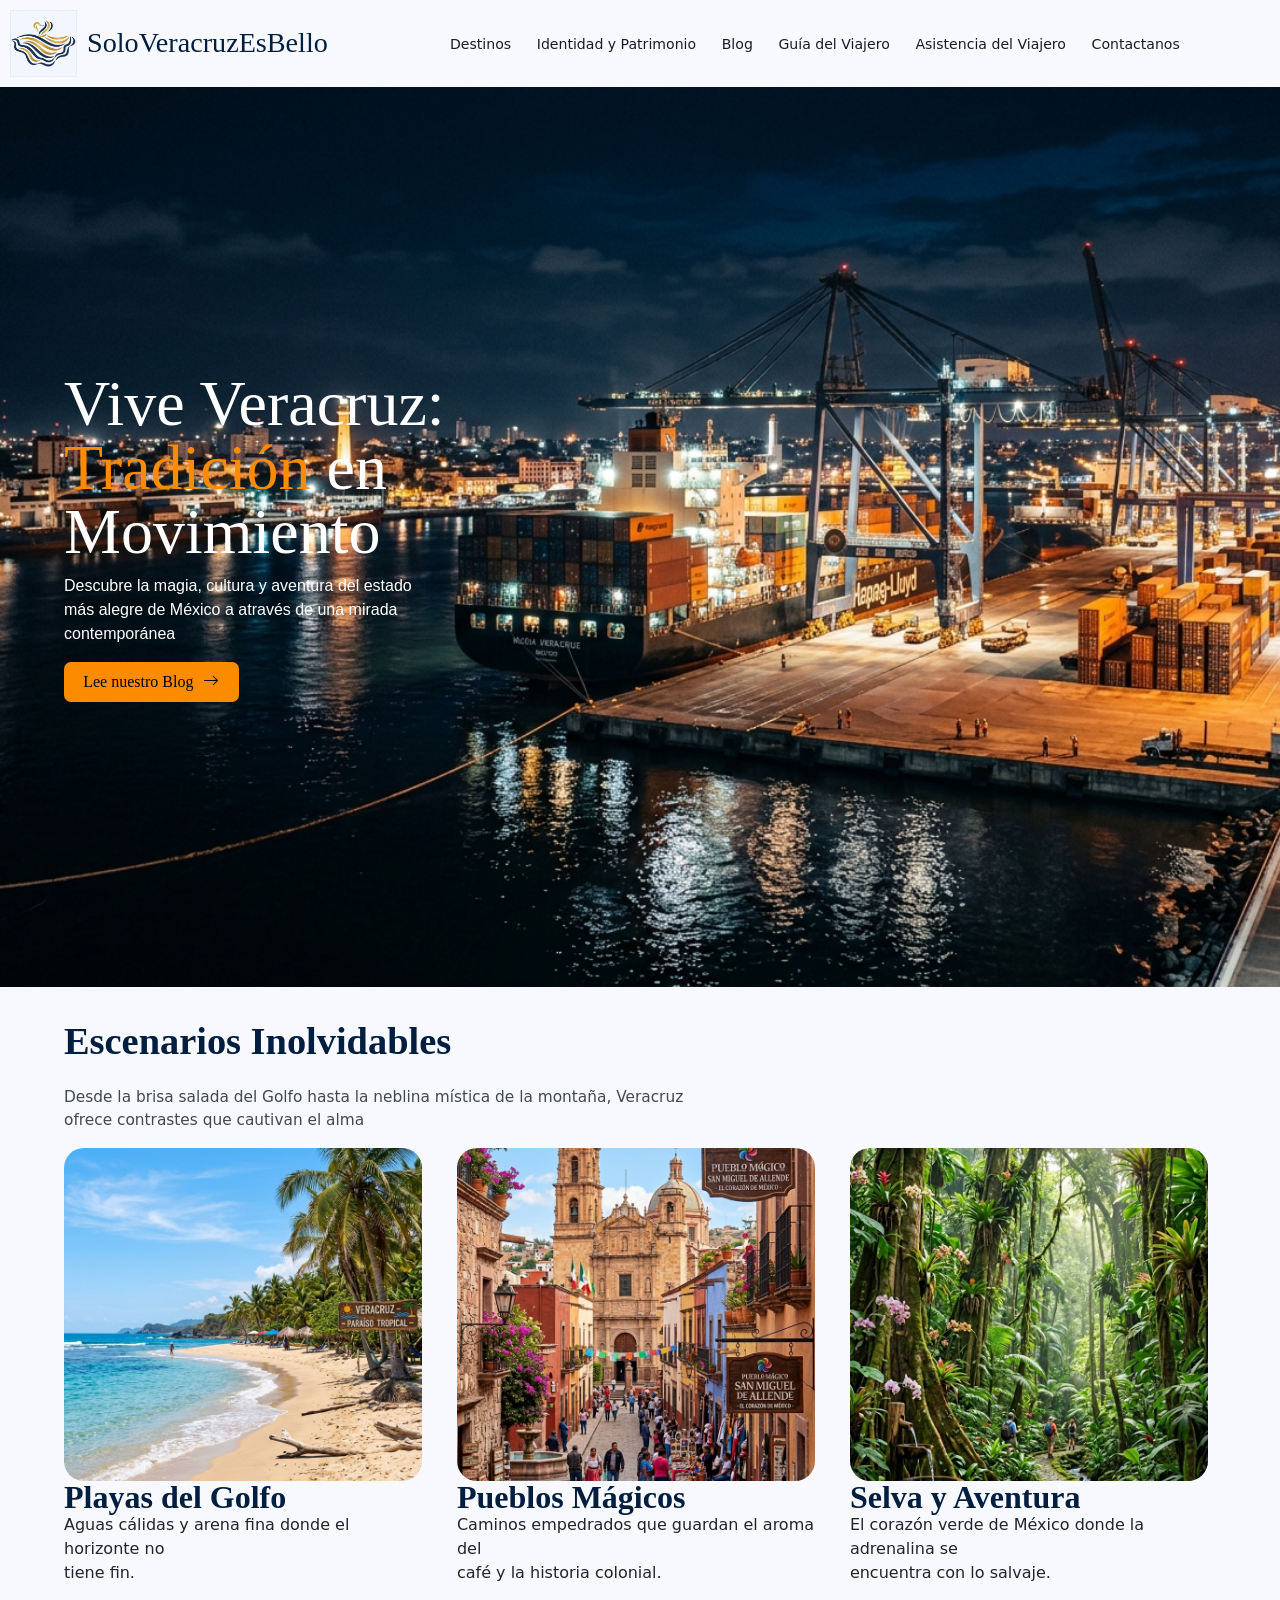
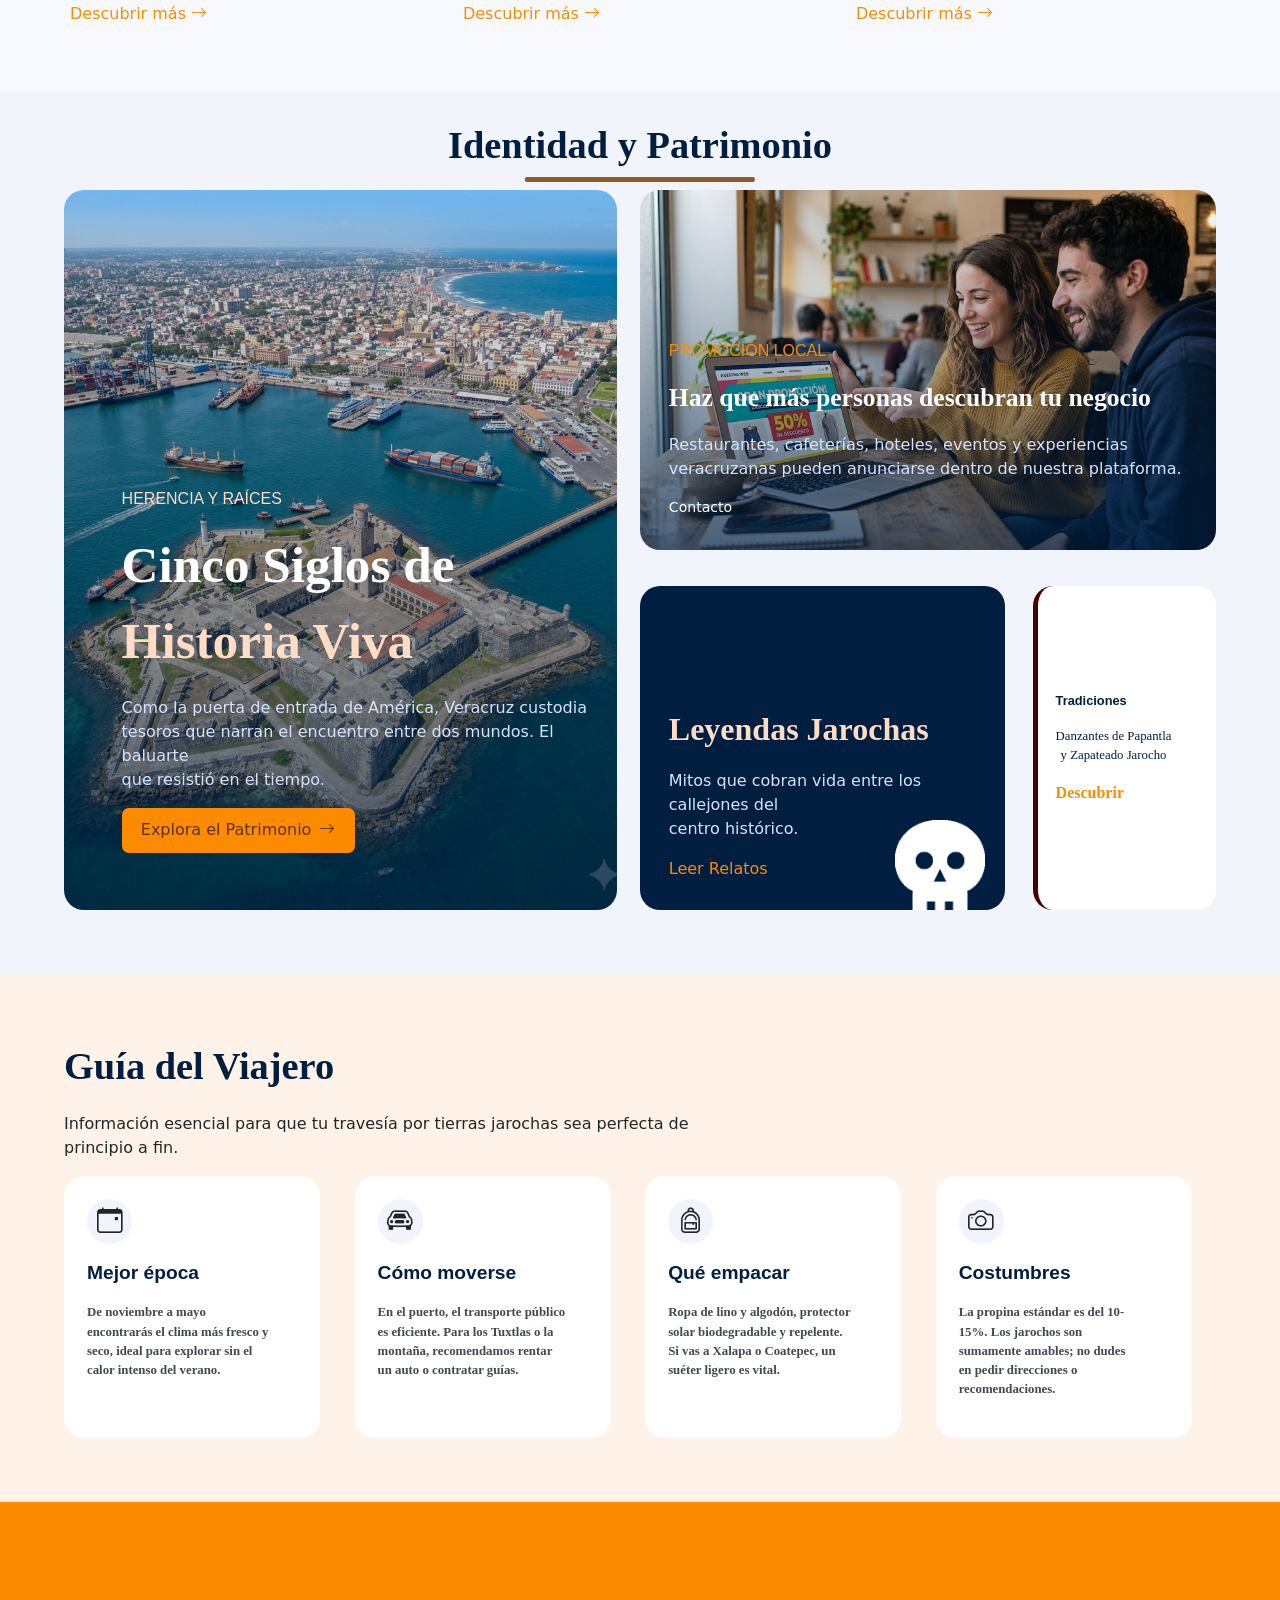
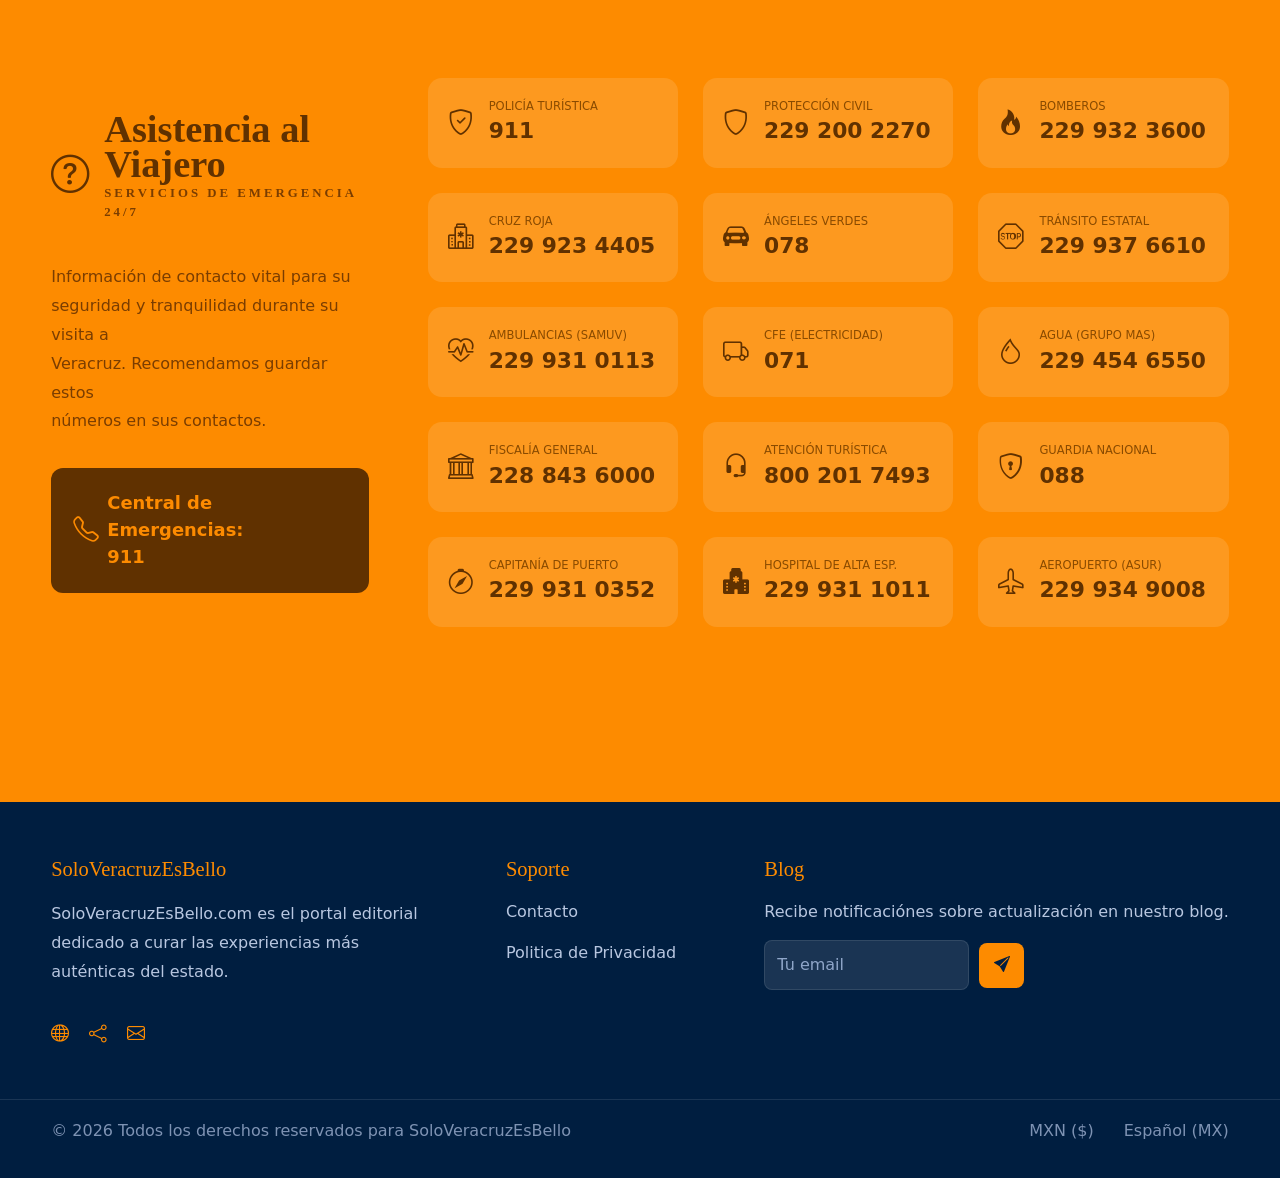
<file: index.html>
<!DOCTYPE html>
<html lang="en">
<head>
    <meta charset="UTF-8">
    <meta name="viewport" content="width=device-width, initial-scale=1.0">
    <title>SoloVeracruzEsBello</title>
    <link href="https://cdn.jsdelivr.net/npm/bootstrap@5.2.3/dist/css/bootstrap.min.css" rel="stylesheet" integrity="sha384-rbsA2VBKQhggwzxH7pPCaAqO46MgnOM80zW1RWuH61DGLwZJEdK2Kadq2F9CUG65" crossorigin="anonymous">
    <link rel="stylesheet" href="https://cdn.jsdelivr.net/npm/bootstrap-icons@1.11.3/font/bootstrap-icons.min.css">
    <link rel="stylesheet" href="styles/common.css">
    <link rel="stylesheet" href="styles/stylesMainPage.css">
    
</head>
<body>
    <header>
        <nav class="navigationBar">
            <div class="logoPagina">
                <img src="images/logoFondoCorrecto.png" height="67" width="67">
                <span class="textoLogo">SoloVeracruzEsBello</span>
            </div>
            <div class="seccionesNavegacion">
                <ul class="listaSecciones">
                    <li><a href="#destinos">Destinos</a></li>
                    <li><a href="#identidadPatrimonio">Identidad y Patrimonio</a></li>
                    <li><a href="pages/blog.html">Blog</a></li>
                    <li><a href="#guiaViajero">Guía del Viajero</a></li>
                    <li><a href="#asistenciaViajero">Asistencia del Viajero</a></li>
                    <li><a href="#footer">Contactanos</a></li>
                </ul>
            </div>
        </nav>
        <section class="bienvenida">
            <div class="contenidoBienvenida">
                <h1>Vive Veracruz: <br><span>Tradición</span> en <br>Movimiento</h1>
                <p>Descubre la magia, cultura y aventura del estado <br>más alegre de México a através de una mirada <br>contemporánea</p>
                <button onclick="window.location.href='pages/blog.html'">Lee nuestro Blog <i class="bi bi-arrow-right"></i></button>
            </div>
        </section>
        
    </header>
    <section class="destinos" id="destinos">
            <div class="textoDestinos">
                <p id="tituloDestinos">Escenarios Inolvidables</h1>
                <p class="introduccionDestinos">Desde la brisa salada del Golfo hasta la neblina mística de la montaña, Veracruz <br>ofrece contrastes que cautivan el alma</p>
            </div>
            <div id="seccionTarjetasDestinos">
                <div class="tarjeta" id="playa">
                    <div class="imagenTarjeta">
                        <img src="images/playa.png" alt="fotoPlaya">
                    </div>
                    <div class="textoTarjeta">
                        <p class="tituloTarjeta">Playas del Golfo</p>
                        <p>Aguas cálidas y arena fina donde el horizonte no <br>tiene fin.</p>
                        <button class="botonTarjeta" onclick="window.location.href='pages/destinos.html?tipo=playas'">
                            Descubrir más <i class="bi bi-arrow-right"></i>
                        </button>
                    </div>
                </div>
                <div class="tarjeta" id="puebloMagico">
                    <div class="imagenTarjeta">
                        <img src="images/puebloMagico.png" alt="fotoPlaya">
                    </div>
                    <div class="textoTarjeta">
                        <p class="tituloTarjeta">Pueblos Mágicos</p>
                        <p>Caminos empedrados que guardan el aroma del <br>café y la historia colonial.</p>
                        <button class="botonTarjeta" onclick="window.location.href='pages/destinos.html?tipo=pueblos'">
                            Descubrir más <i class="bi bi-arrow-right"></i>
                        </button>
                    </div>
                </div>
                <div class="tarjeta" id="selva">
                    <div class="imagenTarjeta">
                        <img src="images/selva.png" alt="fotoPlaya">
                    </div>
                    <div class="textoTarjeta">
                        <p class="tituloTarjeta">Selva y Aventura</p>
                        <p>El corazón verde de México donde la adrenalina se<br>encuentra con lo salvaje.</p>
                        <button class="botonTarjeta" onclick="window.location.href='pages/destinos.html?tipo=selva'">
                            Descubrir más <i class="bi bi-arrow-right"></i>
                        </button>
                    </div>
                </div>
                    

                    
            </div>
    </section>
    <section class="identidadPatrimonio" id="identidadPatrimonio">
        <div class="tituloIdentidadPatrimonio">
            <p>Identidad y Patrimonio</p>
        </div>
        <div class="elementosIdentidad">
            <div class="historia">
                <p class="p1">HERENCIA Y RAÍCES</p>
                <p class="p2">Cinco Siglos de <br><span>Historia Viva</span></p>
                <p class="p3">Como la puerta de entrada de América, Veracruz custodia <br>tesoros que narran el encuentro entre dos mundos. El baluarte <br>que resistió en el tiempo.</p>
                <button class="botonPatrimonio" onclick="window.location.href='pages/historia.html'">
                    Explora el Patrimonio <i class="bi bi-arrow-right"></i>
                </button>
            </div>
            <div class="otrasSecciones">
                <!-- Seccion se deja comentada para posteriormente una vez que crezca la página se habilite
                    <div class="gastronomia">
                    <p class="p1">Sabores del puerto</p>
                    <p class="p2">Gatronomía de Mar</p>
                    <p class="p3">Del famoso 'Pescado a la Veracruzana' al café de altura. Un <br>festín que fusiona continentes.</p>
                    <a href="#menu">EXPLORAR MENÚ</a>
                </div>-->
                <div class="gastronomia">
                    <p class="p1">PROMOCIÓN LOCAL</p>
                    <p class="p2">Haz que más personas descubran tu negocio</p>
                    <p class="p3">Restaurantes, cafeterías, hoteles, eventos y experiencias
                    veracruzanas pueden anunciarse dentro de nuestra plataforma.</p>
                    <a href="#footer">Contacto</a>
                </div>
                <div class="seccionesInferiores">
                    <div class="leyendas">
                        <p class="p2">Leyendas Jarochas</p>
                        <p class="p3">Mitos que cobran vida entre los callejones del <br>centro histórico.</p>
                        <a href="pages/leyendas.html">Leer Relatos</a>
                        <img src="images/calavera.png" class="imagenDecorativa">
                    </div>
                    <div class="tradiciones">
                        <p class="p1">Tradiciones</p>
                        <p class="p2">Danzantes de Papantla <br>y Zapateado Jarocho</p>
                        <a href="pages/tradiciones.html">Descubrir</a>
                    </div>
                </div>
            </div>
        </div>
    </section>
    <section class="guiaViajero" id="guiaViajero">
        <div class="tituloGuiaViajero">
            <p class="encabezadoGuia">Guía del Viajero</p>
            <p class="infoGuia">Información esencial para que tu travesía por tierras jarochas sea perfecta de <br>principio a fin.</p>
        </div>
        <div class="tarjetasGuiaViajero">
            <div class="tarjetaGuia">
                <div class="iconoGuia">
                    <i class="bi bi-calendar-event"></i>
                </div>
                <p class="p1">Mejor época</p>
                <p class="p2">De noviembre a mayo <br>
                    encontrarás el clima más fresco y <br>
                    seco, ideal para explorar sin el <br>
                    calor intenso del verano.
                </p>
            </div>
            <div class="tarjetaGuia">
                <div class="iconoGuia">
                    <i class="bi bi-car-front"></i>
                </div>
                <p class="p1">Cómo moverse</p>
                <p class="p2">En el puerto, el transporte público <br>
                    es eficiente. Para los Tuxtlas o la <br>
                    montaña, recomendamos rentar <br>
                    un auto o contratar guías.
                </p>
            </div>
            <div class="tarjetaGuia">
                <div class="iconoGuia">
                    <i class="bi bi-backpack"></i>
                </div>
                <p class="p1">Qué empacar</p>
                <p class="p2">Ropa de lino y algodón, protector <br>
                    solar biodegradable y repelente. <br>
                    Si vas a Xalapa o Coatepec, un <br>
                    suéter ligero es vital.
                </p>
            </div>
            <div class="tarjetaGuia">
                <div class="iconoGuia">
                    <i class="bi bi-camera"></i>
                </div>
                <p class="p1">Costumbres</p>
                <p class="p2">La propina estándar es del 10- <br>
                    15%. Los jarochos son <br>
                    sumamente amables; no dudes <br>
                    en pedir direcciones o <br>
                    recomendaciones.
                </p>
            </div>
        </div>
    </section>
    <section class="asistenciaViajero" id="asistenciaViajero">
        <div class="columnaAsistencia">
            <div class="encabezadoAsistencia">
                <div class="iconoAsistencia">
                    <i class="bi bi-question-circle"></i>
                </div>
                <div class="infoEncabezadoAsistencia">
                    <p class="tituloencabezadoAsistencia">
                        Asistencia al <br>Viajero
                    </p>
                    <p class="serviciosTexto">
                        SERVICIOS DE EMERGENCIA <br> 24/7
                    </p>
                </div>
            </div>
            <p class="infoNumerosAsistencia">
                Información de contacto vital para su <br>
                seguridad y tranquilidad durante su visita a <br>
                Veracruz. Recomendamos guardar estos <br>
                números en sus contactos.
            </p>
            <div class="telefonoPrincipal">
                <i class="bi bi-telephone"></i>
                <p>Central de Emergencias: <br>911</p>
            </div>
            
        </div>
        <div class="numeros">

            <div class="tarjetaNumero">
                <i class="bi bi-shield-check"></i>
            
                <div>
                    <p class="tituloNumero">POLICÍA TURÍSTICA</p>
                    <p class="telefonoNumero">911</p>
                </div>
            </div>
        
            <div class="tarjetaNumero">
                <i class="bi bi-shield"></i>
            
                <div>
                    <p class="tituloNumero">PROTECCIÓN CIVIL</p>
                    <p class="telefonoNumero">229 200 2270</p>
                </div>
            </div>
        
            <div class="tarjetaNumero">
                <i class="bi bi-fire"></i>
            
                <div>
                    <p class="tituloNumero">BOMBEROS</p>
                    <p class="telefonoNumero">229 932 3600</p>
                </div>
            </div>
        
            <div class="tarjetaNumero">
                <i class="bi bi-hospital"></i>
            
                <div>
                    <p class="tituloNumero">CRUZ ROJA</p>
                    <p class="telefonoNumero">229 923 4405</p>
                </div>
            </div>
        
            <div class="tarjetaNumero">
                <i class="bi bi-car-front-fill"></i>
            
                <div>
                    <p class="tituloNumero">ÁNGELES VERDES</p>
                    <p class="telefonoNumero">078</p>
                </div>
            </div>
        
            <div class="tarjetaNumero">
                <i class="bi bi-sign-stop"></i>
            
                <div>
                    <p class="tituloNumero">TRÁNSITO ESTATAL</p>
                    <p class="telefonoNumero">229 937 6610</p>
                </div>
            </div>
        
            <div class="tarjetaNumero">
                <i class="bi bi-heart-pulse"></i>
            
                <div>
                    <p class="tituloNumero">AMBULANCIAS (SAMUV)</p>
                    <p class="telefonoNumero">229 931 0113</p>
                </div>
            </div>
        
            <div class="tarjetaNumero">
                <i class="bi bi-truck"></i>
            
                <div>
                    <p class="tituloNumero">CFE (ELECTRICIDAD)</p>
                    <p class="telefonoNumero">071</p>
                </div>
            </div>
        
            <div class="tarjetaNumero">
                <i class="bi bi-droplet"></i>
            
                <div>
                    <p class="tituloNumero">AGUA (GRUPO MAS)</p>
                    <p class="telefonoNumero">229 454 6550</p>
                </div>
            </div>
        
            <div class="tarjetaNumero">
                <i class="bi bi-bank"></i>
            
                <div>
                    <p class="tituloNumero">FISCALÍA GENERAL</p>
                    <p class="telefonoNumero">228 843 6000</p>
                </div>
            </div>
        
            <div class="tarjetaNumero">
                <i class="bi bi-headset"></i>
            
                <div>
                    <p class="tituloNumero">ATENCIÓN TURÍSTICA</p>
                    <p class="telefonoNumero">800 201 7493</p>
                </div>
            </div>
        
            <div class="tarjetaNumero">
                <i class="bi bi-shield-lock"></i>
            
                <div>
                    <p class="tituloNumero">GUARDIA NACIONAL</p>
                    <p class="telefonoNumero">088</p>
                </div>
            </div>
        
            <div class="tarjetaNumero">
                <i class="bi bi-compass"></i>
            
                <div>
                    <p class="tituloNumero">CAPITANÍA DE PUERTO</p>
                    <p class="telefonoNumero">229 931 0352</p>
                </div>
            </div>
        
            <div class="tarjetaNumero">
                <i class="bi bi-hospital-fill"></i>
            
                <div>
                    <p class="tituloNumero">HOSPITAL DE ALTA ESP.</p>
                    <p class="telefonoNumero">229 931 1011</p>
                </div>
            </div>
        
            <div class="tarjetaNumero">
                <i class="bi bi-airplane"></i>
            
                <div>
                    <p class="tituloNumero">AEROPUERTO (ASUR)</p>
                    <p class="telefonoNumero">229 934 9008</p>
                </div>
            </div>
        
        </div>
    </section>
    <footer class="footer" id="footer">

        <div class="contenidoFooter">

            <div class="columnaFooter">
                <p class="tituloFooter">SoloVeracruzEsBello</p>

                <p class="textoFooter">
                    SoloVeracruzEsBello.com es el portal editorial <br>
                    dedicado a curar las experiencias más <br>
                    auténticas del estado.
                </p>
                <div class="redesFooter">
                    <i class="bi bi-globe"></i>
                    <i class="bi bi-share"></i>
                    <i class="bi bi-envelope"></i>
                </div>
            </div>

            <!--<div class="columnaFooter">
                <p class="tituloFooter">Compañia</p>

                <a href="">Acerca de Nosotros</a>
            </div>-->

            <div class="columnaFooter">
                <p class="tituloFooter">Soporte</p>

                <a href="pages/contacto.html">Contacto</a>
                <a href="">Politica de Privacidad</a>
            </div>

            <div class="columnaFooter">
                <p class="tituloFooter">Blog</p>

                <p class="textoNewsletter">
                    Recibe notificaciónes sobre actualización en nuestro blog.
                </p>

                <div class="inputNewsletter">
                    <input type="text" placeholder="Tu email">

                    <button>
                        <i class="bi bi-send-fill"></i>
                    </button>
                </div>
            </div>

        </div>

        <div class="parteInferiorFooter">

            <p>
                © 2026 Todos los derechos reservados para SoloVeracruzEsBello
            </p>

            <div class="idiomaFooter">
                <p>MXN ($)</p>
                <p>Español (MX)</p>
            </div>

        </div>

    </footer>
    <script src="https://cdn.jsdelivr.net/npm/bootstrap@5.2.3/dist/js/bootstrap.bundle.min.js" integrity="sha384-kenU1KFdBIe4zVF0s0G1M5b4hcpxyD9F7jL+jjXkk+Q2h455rYXK/7HAuoJl+0I4" crossorigin="anonymous"></script>
</body>
</html>
</file>
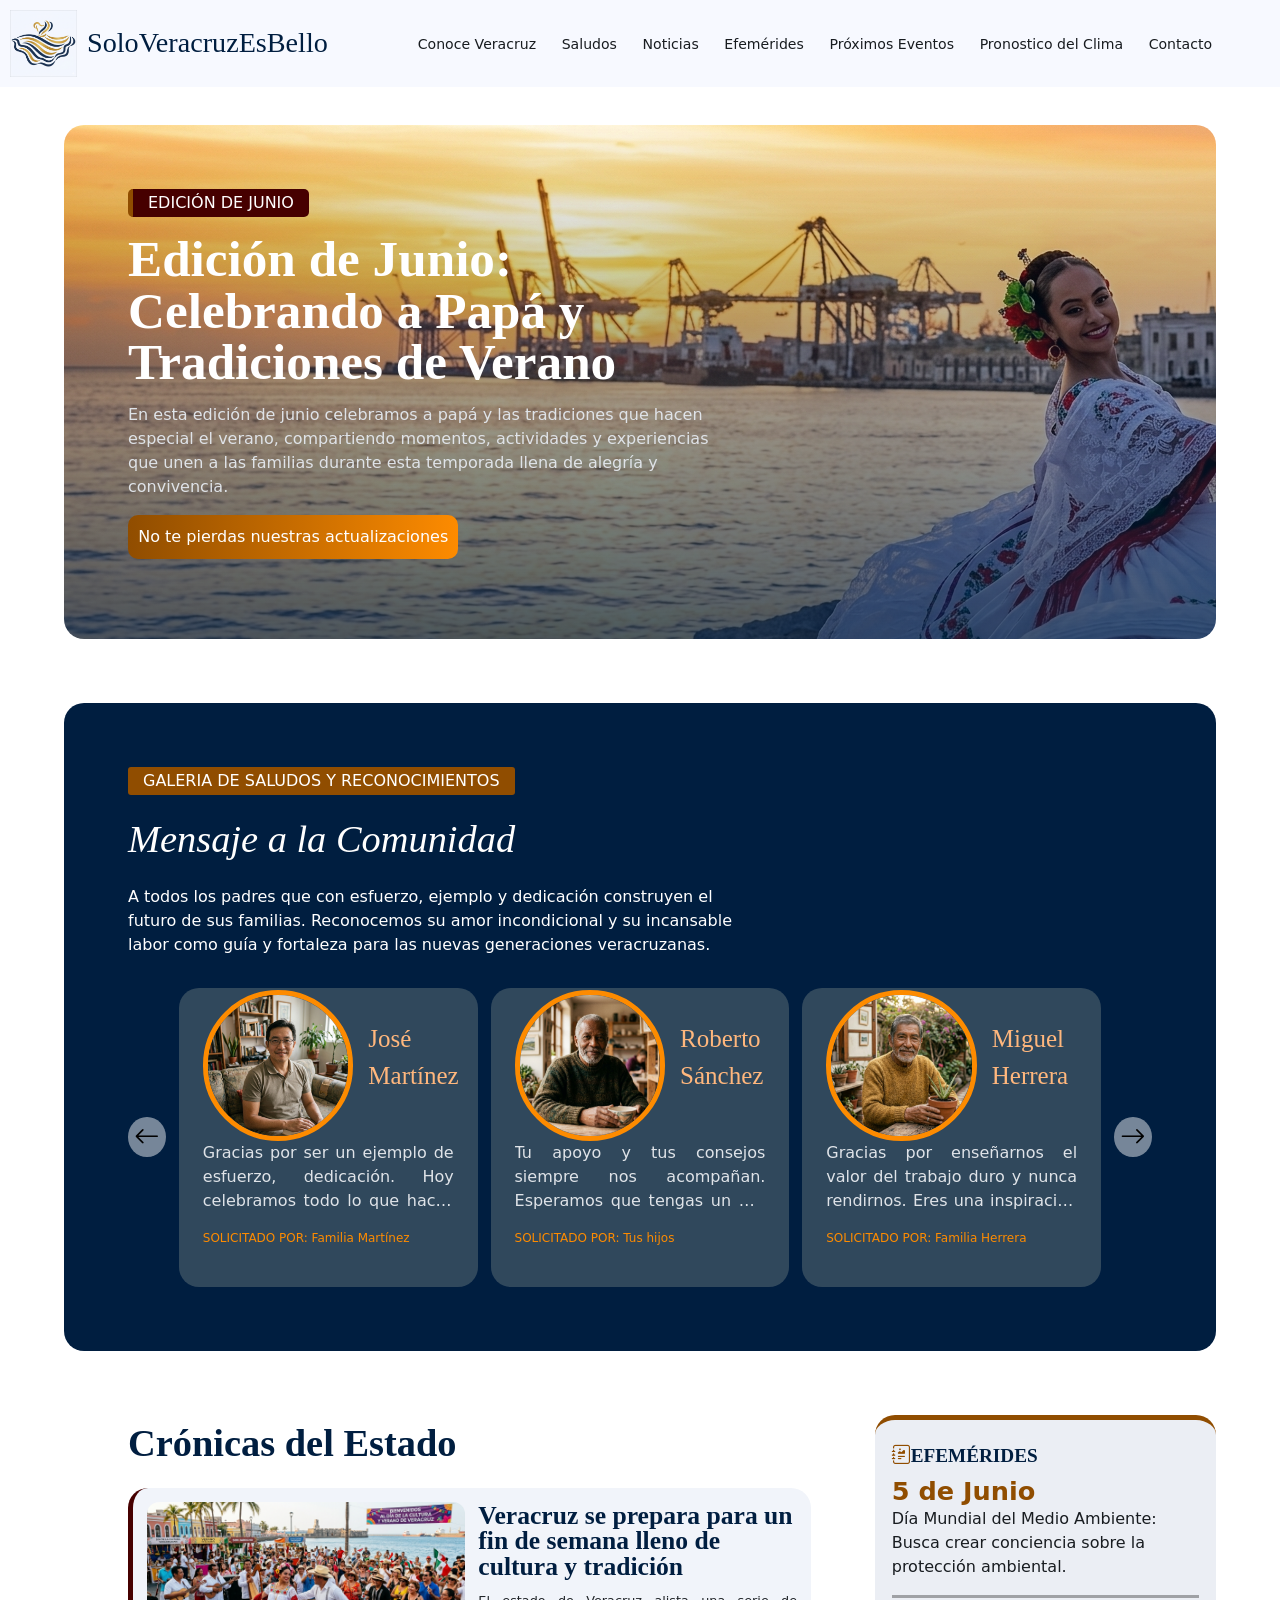
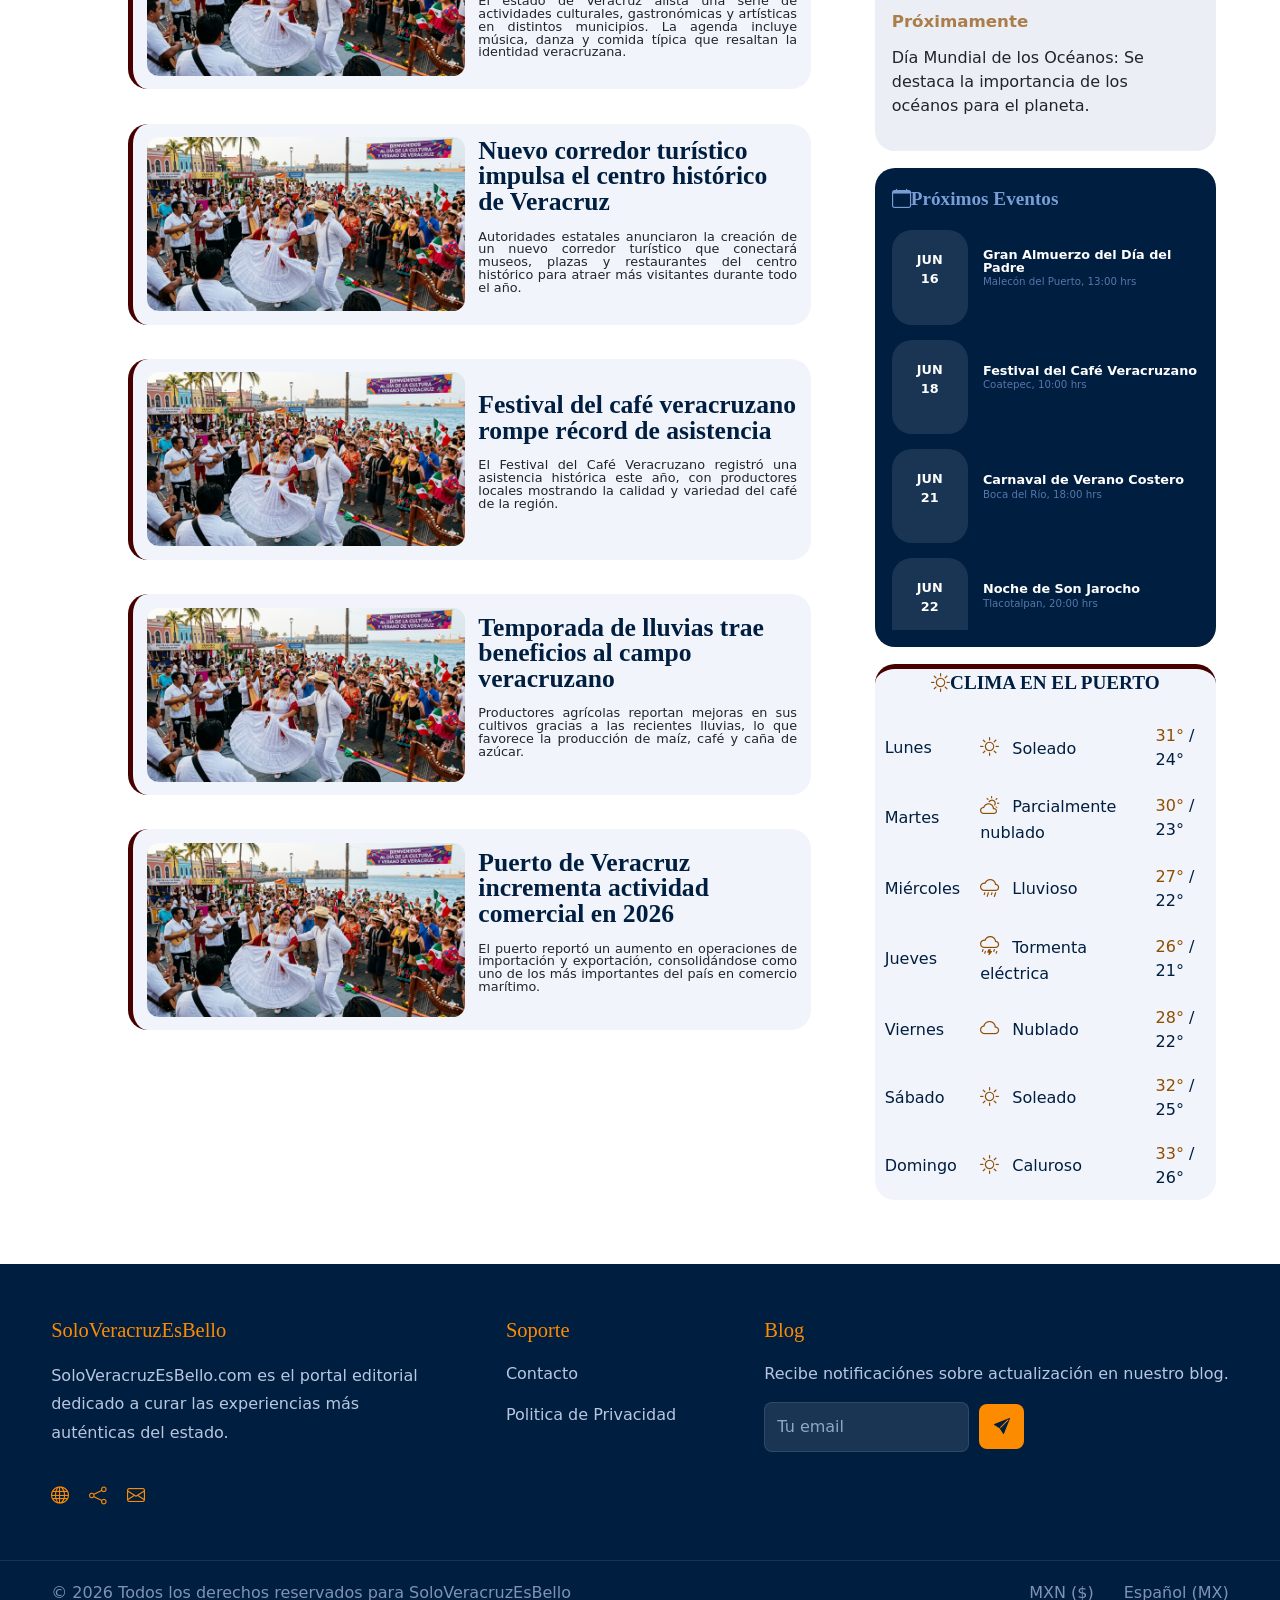
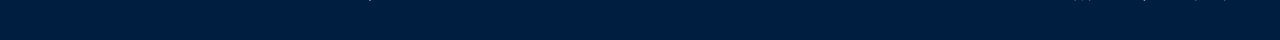
<file: pages/blog.html>
<!DOCTYPE html>
<html lang="en">
<head>
    <meta charset="UTF-8">
    <meta name="viewport" content="width=device-width, initial-scale=1.0">
    <title>SoloVeracruzEsBello Blog</title>
    <link href="https://cdn.jsdelivr.net/npm/bootstrap@5.2.3/dist/css/bootstrap.min.css" rel="stylesheet" integrity="sha384-rbsA2VBKQhggwzxH7pPCaAqO46MgnOM80zW1RWuH61DGLwZJEdK2Kadq2F9CUG65" crossorigin="anonymous">
    <link rel="stylesheet" href="https://cdn.jsdelivr.net/npm/bootstrap-icons@1.11.3/font/bootstrap-icons.min.css">
    <link rel="stylesheet" href="../styles/common.css">
    <link rel="stylesheet" href="../styles/stylesBlog.css">
</head>
<body>
    <header>
        <nav class="navigationBar">
            <div class="logoPagina">
                <img src="../images/logoFondoCorrecto.png" height="67" width="67">
                <span class="textoLogo">SoloVeracruzEsBello</span>
            </div>
            <div class="seccionesNavegacion">
                <ul class="listaSecciones">
                    <li><a href="../index.html">Conoce Veracruz</a></li>
                    <li><a href="#saludos">Saludos</a></li>
                    <li><a href="#noticias">Noticias</a></li>
                    <li><a href="#efemerides">Efemérides</a></li>
                    <li><a href="#eventos">Próximos Eventos</a></li>
                    <li><a href="#clima">Pronostico del Clima</a></li>
                    <li><a href="#footer">Contacto</a></li>
                </ul>
            </div>
        </nav>
        <section class="edicionDelMes">
            <div class="contenidoEdicionDelMes">
                <p class="etiquetaEdicion">
                    EDICIÓN DE JUNIO
                </p>
                <p class="tituloEdicion">
                    Edición de Junio: <br>
                    Celebrando a Papá y <br>
                    Tradiciones de Verano
                </p>
                <p class="descripcionEdicion">
                    En esta edición de junio celebramos a papá y las tradiciones que hacen <br> especial el verano, compartiendo momentos, actividades y experiencias <br> que unen a las familias durante esta temporada llena de alegría y <br> convivencia.
                </p>
                <p class="actualizacionMensual">
                    No te pierdas nuestras actualizaciones
                </p>
            </div>
        </section>
    </header>
    <main>
        <section class="saludos" id="saludos">
            <div class="textoSaludos">
                <p class="etiquetaSaludos">
                    GALERIA DE SALUDOS Y RECONOCIMIENTOS
                </p>
                <p class="tituloSaludos">
                    Mensaje a la Comunidad
                </p>
                <p class="descripcionSaludos">
                    A todos los padres que con esfuerzo, ejemplo y dedicación construyen el <br>futuro de sus familias. Reconocemos su amor incondicional y su incansable <br>labor como guía y fortaleza para las nuevas generaciones veracruzanas.
                </p>
            </div>
            <div class="carruselDeSaludos">
                <button class="tarjetaAnterior"><i class="bi bi-arrow-left"></i></button>
                <div class="viewportCarusel">
                    <div class="trackCarrusel">
                    </div>
                </div>
                <button class="tarjetaSiguiente"><i class="bi bi-arrow-right"></i></button>
            </div>
        </section>
        <section class="contenidoPrincipal">
            <section class="noticias" id="noticias">
                <div class="cronicas">
                    <div class="encabezadoNoticias">
                        <p class="tituloNoticias">
                            Crónicas del Estado
                        </p>
                    </div>
                    <div class="listaNoticias">
                        
                    </div>
                </div>
            </section>
            <section class="barraLateral">
                <section class="efemerides" id="efemerides">
                    <article class="contenedorEfemeride">
                        
                    </article>
                </section>
                <section class="eventos" id="eventos">
                    <p class="encabezadoEventos">
                        <i class="bi bi-calendar"></i>Próximos Eventos
                    </p>
                    <div class="proximosEventos">
                        
                    </div>
                </section>
                <section class="clima" id="clima">
                    <p class="encabezadoClima">
                        <i class="bi bi-sun"></i><span>CLIMA EN EL PUERTO</span>
                    </p>
                    <table class="tablaClima">
                        <tbody class="contenidoTablaClima">
                        </tbody>
                    </table>
                </section>
            </section>
        </section>
    </main>


    <footer class="footer" id="footer">

        <div class="contenidoFooter">

            <div class="columnaFooter">
                <p class="tituloFooter">SoloVeracruzEsBello</p>

                <p class="textoFooter">
                    SoloVeracruzEsBello.com es el portal editorial <br>
                    dedicado a curar las experiencias más <br>
                    auténticas del estado.
                </p>
                <div class="redesFooter">
                    <i class="bi bi-globe"></i>
                    <i class="bi bi-share"></i>
                    <i class="bi bi-envelope"></i>
                </div>
            </div>

            <!--<div class="columnaFooter">
                <p class="tituloFooter">Compañia</p>

                <a href="">Acerca de Nosotros</a>
            </div>-->

            <div class="columnaFooter">
                <p class="tituloFooter">Soporte</p>

                <a href="contacto.html">Contacto</a>
                <a href="">Politica de Privacidad</a>
            </div>

            <div class="columnaFooter">
                <p class="tituloFooter">Blog</p>

                <p class="textoNewsletter">
                    Recibe notificaciónes sobre actualización en nuestro blog.
                </p>

                <div class="inputNewsletter">
                    <input type="text" placeholder="Tu email">

                    <button>
                        <i class="bi bi-send-fill"></i>
                    </button>
                </div>
            </div>

        </div>

        <div class="parteInferiorFooter">

            <p>
                © 2026 Todos los derechos reservados para SoloVeracruzEsBello
            </p>

            <div class="idiomaFooter">
                <p>MXN ($)</p>
                <p>Español (MX)</p>
            </div>

        </div>

    </footer>
    <script src="../scripts/saludos.js"></script>
    <script src="../scripts/saludosScripts.js"></script>
    <script src="../scripts/efemerides.js"></script>
    <script src="../scripts/efemeridesScripts.js"></script>
    <script src="../scripts/eventos.js"></script>
    <script src="../scripts/eventosScripts.js"></script>
    <script src="../scripts/noticias.js"></script>
    <script src="../scripts/noticiasScripts.js"></script>
    <script src="../scripts/clima.js"></script>
    <script src="../scripts/climaScripts.js"></script>
    <script src="https://cdn.jsdelivr.net/npm/bootstrap@5.2.3/dist/js/bootstrap.bundle.min.js" integrity="sha384-kenU1KFdBIe4zVF0s0G1M5b4hcpxyD9F7jL+jjXkk+Q2h455rYXK/7HAuoJl+0I4" crossorigin="anonymous"></script>
</body>
</html>
</file>
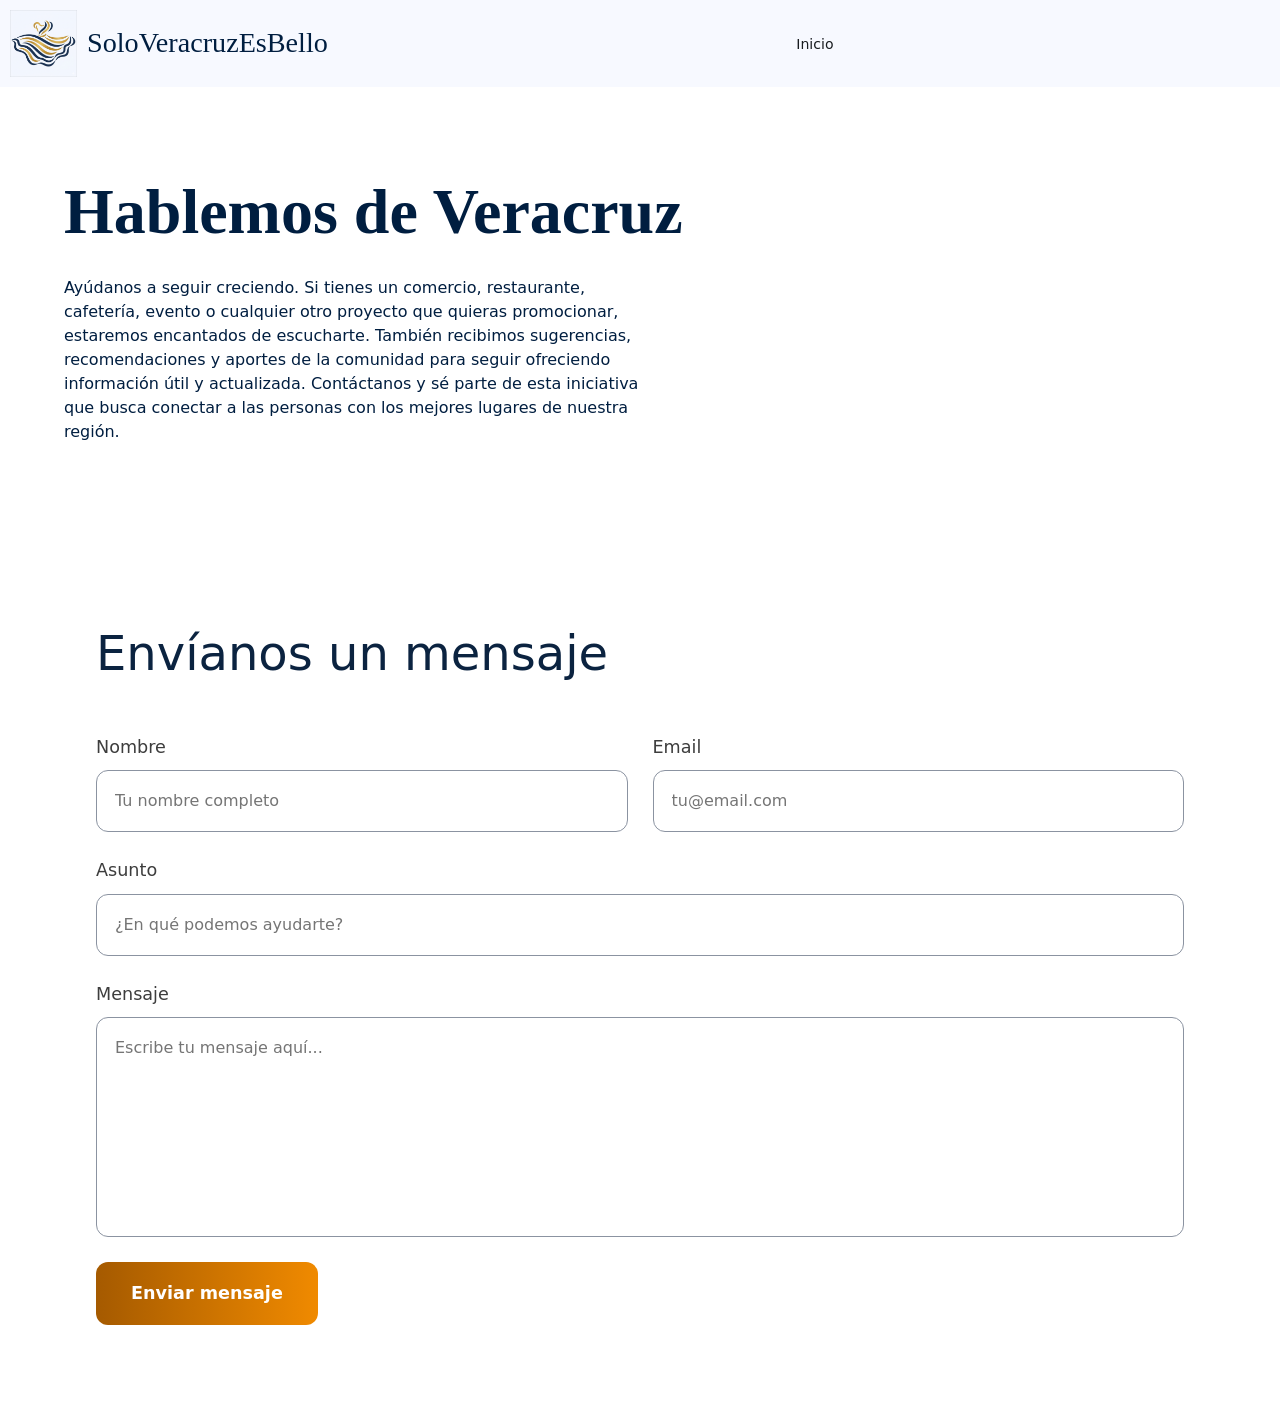
<file: pages/contacto.html>
<!DOCTYPE html>
<html lang="en">
<head>
    <meta charset="UTF-8">
    <meta name="viewport" content="width=device-width, initial-scale=1.0">
    <title>Contactanos</title>
    <link href="https://cdn.jsdelivr.net/npm/bootstrap@5.2.3/dist/css/bootstrap.min.css" rel="stylesheet" integrity="sha384-rbsA2VBKQhggwzxH7pPCaAqO46MgnOM80zW1RWuH61DGLwZJEdK2Kadq2F9CUG65" crossorigin="anonymous">
    <link rel="stylesheet" href="https://cdn.jsdelivr.net/npm/bootstrap-icons@1.11.3/font/bootstrap-icons.min.css">
    <link rel="stylesheet" href="../styles/common.css">
    <link rel="stylesheet" href="../styles/stylesContacto.css">
</head>
<body>
    <header>
        <nav class="navigationBar">
            <div class="logoPagina">
                <img src="../images/logoFondoCorrecto.png" height="67" width="67">
                <span class="textoLogo">SoloVeracruzEsBello</span>
            </div>
            <div class="seccionesNavegacion">
                <ul class="listaSecciones">
                    <li><a href="../index.html">Inicio</a></li>
                </ul>
            </div>
        </nav>
        <section class="introduccionContacto">
            <p class="tituloIntroduccion">Hablemos de Veracruz</p>
            <p class="descripcionContacto">Ayúdanos a seguir creciendo. Si tienes un comercio, restaurante, cafetería, evento o cualquier otro proyecto que quieras promocionar, estaremos encantados de escucharte. También recibimos sugerencias, recomendaciones y aportes de la comunidad para seguir ofreciendo información útil y actualizada. Contáctanos y sé parte de esta iniciativa que busca conectar a las personas con los mejores lugares de nuestra región.
            </p>
        </section>
    </header>
    <main>
        <section class="formContacto">
            <div class="contenedorFormulario">
                <p class="tituloFormulario">Envíanos un mensaje</p>
            
                <div class="informacionPersona">
                    <div class="campo">
                        <label for="nombre">Nombre</label>
                        <input
                            type="text"
                            id="nombre"
                            placeholder="Tu nombre completo"
                        >
                    </div>
                
                    <div class="campo">
                        <label for="email">Email</label>
                        <input
                            type="email"
                            id="email"
                            placeholder="tu@email.com"
                        >
                    </div>
                </div>
            
                <div class="asunto">
                    <label for="asunto">Asunto</label>
                    <input
                        type="text"
                        id="asunto"
                        placeholder="¿En qué podemos ayudarte?"
                    >
                </div>
            
                <div class="mensaje">
                    <label for="mensaje">Mensaje</label>
                    <textarea
                        id="mensaje"
                        placeholder="Escribe tu mensaje aquí..."
                    ></textarea>
                </div>
            
                <button type="submit" class="btnEnviar">
                    Enviar mensaje
                </button>
            </div>
        </section>
    </main>
</body>
</html>
</file>
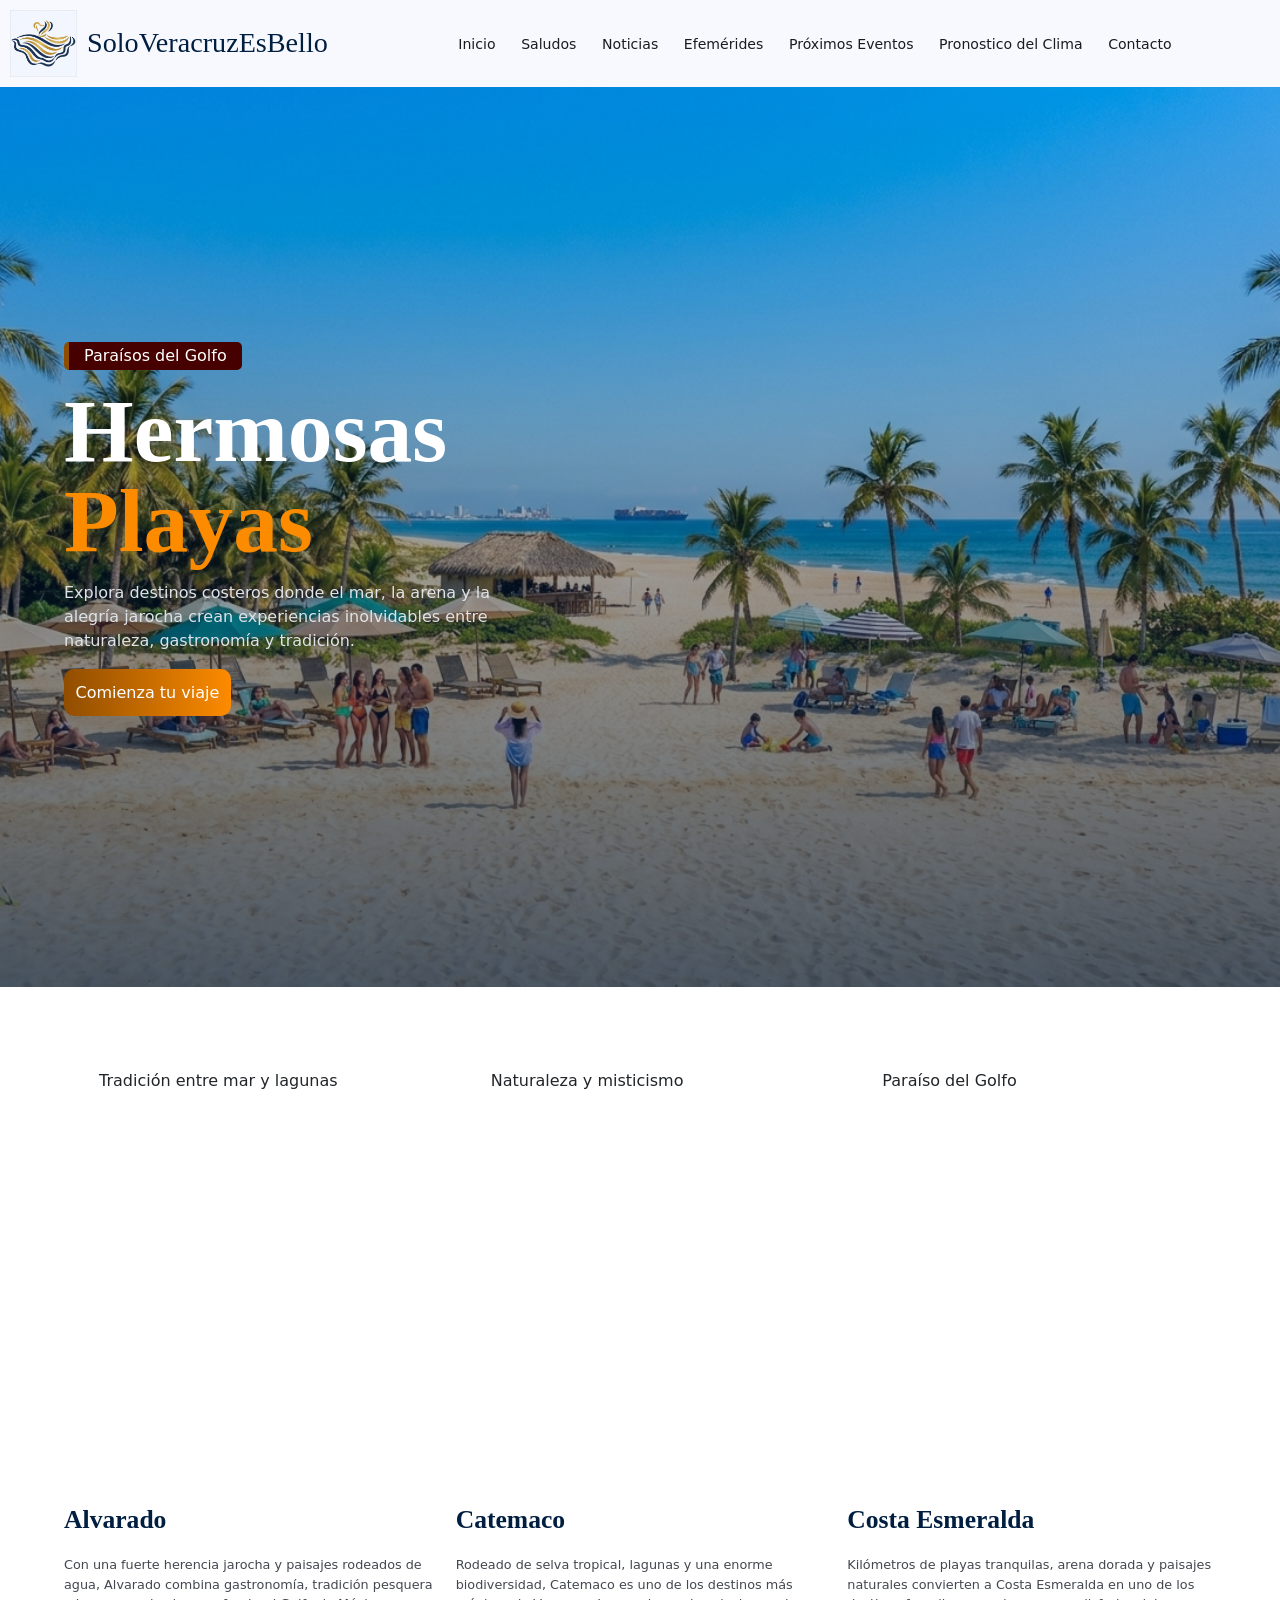
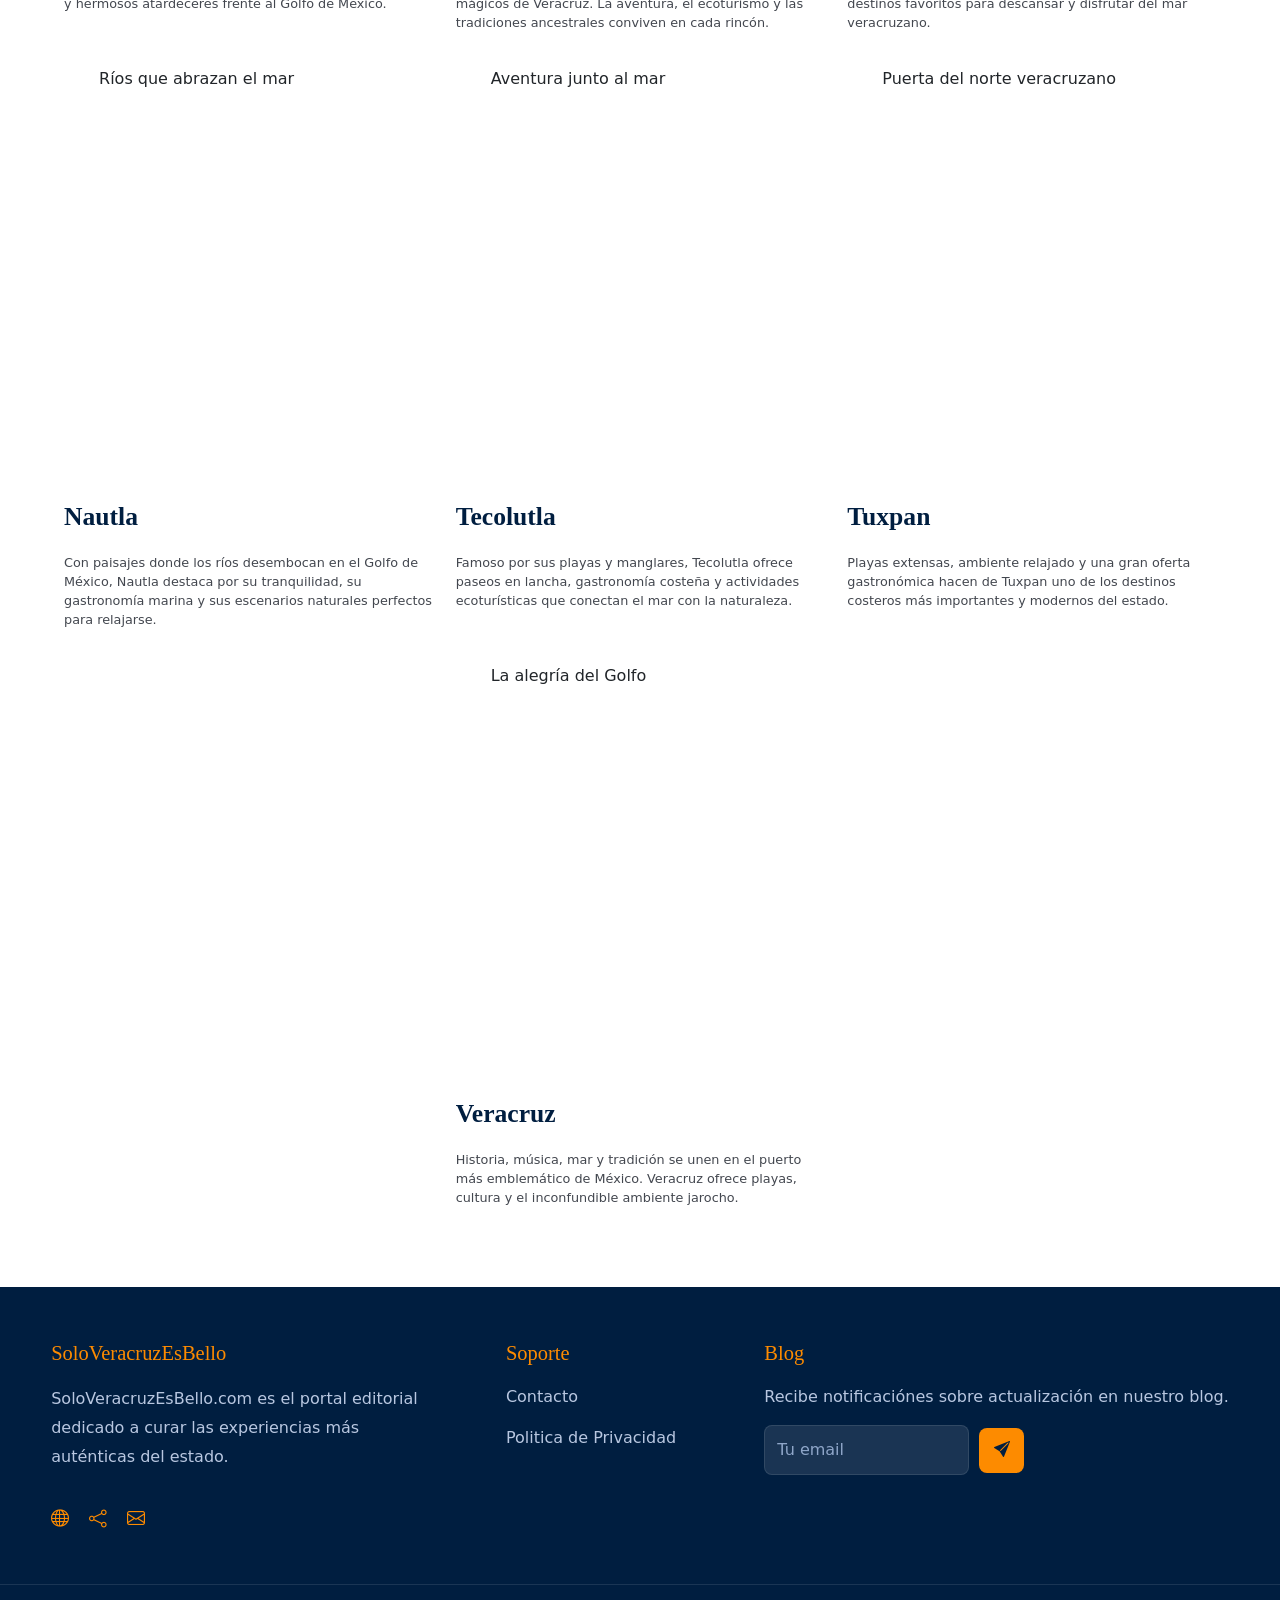
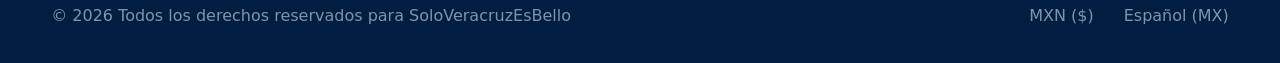
<file: pages/destinos.html>
<!DOCTYPE html>
<html lang="en">
<head>
    <meta charset="UTF-8">
    <meta name="viewport" content="width=device-width, initial-scale=1.0">
    <title>Destinos en Veracruz</title>
    <link href="https://cdn.jsdelivr.net/npm/bootstrap@5.2.3/dist/css/bootstrap.min.css" rel="stylesheet" integrity="sha384-rbsA2VBKQhggwzxH7pPCaAqO46MgnOM80zW1RWuH61DGLwZJEdK2Kadq2F9CUG65" crossorigin="anonymous">
    <link rel="stylesheet" href="https://cdn.jsdelivr.net/npm/bootstrap-icons@1.11.3/font/bootstrap-icons.min.css">
    <link rel="stylesheet" href="../styles/common.css">
    <link rel="stylesheet" href="../styles/destinosStyles.css">
</head>
<body>
    <header>
        <nav class="navigationBar">
            <div class="logoPagina">
                <img src="../images/logoFondoCorrecto.png" height="67" width="67">
                <span class="textoLogo">SoloVeracruzEsBello</span>
            </div>
            <div class="seccionesNavegacion">
                <ul class="listaSecciones">
                    <li><a href="../index.html">Inicio</a></li>
                    <li><a href="#saludos">Saludos</a></li>
                    <li><a href="#noticias">Noticias</a></li>
                    <li><a href="#efemerides">Efemérides</a></li>
                    <li><a href="#eventos">Próximos Eventos</a></li>
                    <li><a href="#clima">Pronostico del Clima</a></li>
                    <li><a href="#footer">Contacto</a></li>
                </ul>
            </div>
        </nav>
        <section class="encabezadoDestinos">
            <div class="contenidoEncabezadoDestinos">
                
            </div>
        </section>
    </header>
    <section class="listaDestinos">
        <div class="contenedorTarjetas">
        </div>
    </section>
    <footer class="footer" id="footer">

        <div class="contenidoFooter">

            <div class="columnaFooter">
                <p class="tituloFooter">SoloVeracruzEsBello</p>

                <p class="textoFooter">
                    SoloVeracruzEsBello.com es el portal editorial <br>
                    dedicado a curar las experiencias más <br>
                    auténticas del estado.
                </p>
                <div class="redesFooter">
                    <i class="bi bi-globe"></i>
                    <i class="bi bi-share"></i>
                    <i class="bi bi-envelope"></i>
                </div>
            </div>

            <!--<div class="columnaFooter">
                <p class="tituloFooter">Compañia</p>

                <a href="">Acerca de Nosotros</a>
            </div>-->

            <div class="columnaFooter">
                <p class="tituloFooter">Soporte</p>

                <a href="contacto.html">Contacto</a>
                <a href="">Politica de Privacidad</a>
            </div>

            <div class="columnaFooter">
                <p class="tituloFooter">Blog</p>

                <p class="textoNewsletter">
                    Recibe notificaciónes sobre actualización en nuestro blog.
                </p>

                <div class="inputNewsletter">
                    <input type="text" placeholder="Tu email">

                    <button>
                        <i class="bi bi-send-fill"></i>
                    </button>
                </div>
            </div>

        </div>

        <div class="parteInferiorFooter">

            <p>
                © 2026 Todos los derechos reservados para SoloVeracruzEsBello
            </p>

            <div class="idiomaFooter">
                <p>MXN ($)</p>
                <p>Español (MX)</p>
            </div>

        </div>

    </footer>
    <script src="../scripts/encabezadosDestinos.js"></script>
    <script src="../scripts/destinos.js"></script>
    <script src="../scripts/destinosScripts.js"></script>
    <script src="https://cdn.jsdelivr.net/npm/bootstrap@5.2.3/dist/js/bootstrap.bundle.min.js" integrity="sha384-kenU1KFdBIe4zVF0s0G1M5b4hcpxyD9F7jL+jjXkk+Q2h455rYXK/7HAuoJl+0I4" crossorigin="anonymous"></script>
</body>
</html>
</file>
<file: styles/common.css>
body{
    margin: 0;
}

header{
    margin: 0;
    padding: 0;
}

.navigationBar{
    width: 100%;
    background-color: #F7F9FF;
    padding: 10px;

    display: flex;
    align-items: center;
}

.logoPagina{
    display: flex;
    align-items: center;
    gap: 10px;
}

.textoLogo{
    color: #001E40;
    font-size: 2.2vw;
    font-family: 'Liberation Serif', serif;
    text-decoration: none;
}
.seccionesNavegacion{
    flex: 1;
    display: flex;
    justify-content: center;
}

.listaSecciones{
    display: flex;
    list-style: none;
    gap: 2vw;
    align-items: center;

    margin: 0;
}

.listaSecciones a{
    text-decoration: none;
    color: #181C20;
    font-size: 1.1vw;
    white-space: nowrap;
}

.listaSecciones a:hover{
    color: #001E40;
    font-weight: bold;
    border-bottom: 3px solid #8B5E3C;
}




.footer{
    background-color: #001E40;
    padding-top: 4%;
}

.contenidoFooter{
    display: flex;
    justify-content: space-between;

    padding-left: 4%;
    padding-right: 4%;
    padding-bottom: 4%;
}

.columnaFooter{
    display: flex;
    flex-direction: column;
}

.tituloFooter{
    color: #FD8B00;
    font-family: 'Noto Serif', serif;
    font-size: 1.6vw;
}

.textoFooter{
    color: #B8C7E0;
    line-height: 1.8;
}

.redesFooter{
    display: flex;
    gap: 20px;

    margin-top: 5%;
}

.redesFooter i{
    color: #FD8B00;
    font-size: 1.4vw;

    cursor: pointer;
    transition: 0.3s ease;
}

.redesFooter i:hover{
    transform: translateY(-3px);
}

.columnaFooter a{
    text-decoration: none;
    color: #B8C7E0;

    margin-bottom: 10%;

    transition: 0.3s ease;
}

.columnaFooter a:hover{
    color: #FFFFFF;
}

.textoNewsletter{
    color: #B8C7E0;
}

.inputNewsletter{
    display: flex;
    align-items: center;
    gap: 10px;
}

.inputNewsletter input{
    background-color: rgba(255,255,255,0.1);

    border: 1px solid rgba(255,255,255,0.1);

    border-radius: 8px;

    padding: 12px;

    color: white;

    width: 16vw;
}

.inputNewsletter input::placeholder{
    color: #8FA6C9;
}

.inputNewsletter button{
    background-color: #FD8B00;

    border: none;

    width: 45px;
    height: 45px;

    border-radius: 8px;

    cursor: pointer;

    transition: 0.3s ease;
}

.inputNewsletter button:hover{
    transform: translateY(-3px);
}

.inputNewsletter button i{
    color: #001E40;
}

.parteInferiorFooter{
    border-top: 1px solid rgba(255,255,255,0.1);

    display: flex;
    justify-content: space-between;
    align-items: center;

    padding: 1.5% 4%;
}

.parteInferiorFooter p{
    color: #7E93B3;
}

.idiomaFooter{
    display: flex;
    gap: 30px;
}
</file>
<file: styles/stylesMainPage.css>
.bienvenida{
    height: 100vh;
    background-image: url(../images/fotoBienvenida.png);
    background-size: cover;
    background-position: center;

    display: flex;
    justify-content: flex-start;
    align-items: center;
    
}

.contenidoBienvenida{
    color: white;
    text-align: left;
    font-family: 'Noto Serif',serif;
    padding-left: 5%;
}

.contenidoBienvenida h1{
    font-size: 5vw;
    margin-bottom: 10px;
    line-height: 1;
}
.contenidoBienvenida span{
    color: #FD8B00;
}

.contenidoBienvenida p{
    margin-top: 0;
    font-family: 'Plus Jakarta Sans',sans-serif;
}
.contenidoBienvenida button{
    background-color: #FD8B00;
    padding-bottom: .6vw;
    padding-top: .6vw;
    padding-left: 1.5vw;
    padding-right: 1.5vw;
    border-radius: 7px;
    border: none;

    display: flex;
    align-items: center;
    gap: 10px;
}

.contenidoBienvenida button:hover{
    color: #F7F9FF;
    background-color: #fd8b00b3;
}

.destinos{
    padding: 2% 5% 5% 5%;
    background-color: #F7F9FF;
}

.destinos #tituloDestinos{
    font-family: 'Noto Serif', serif;
    font-size: 3vw;
    font-weight: bold;
    color: #001E40;
    padding-top: 0;
}
.destinos .introduccionDestinos{
    color: #43474F;
    font-size: 1.2vw;
}

.textoTarjeta .tituloTarjeta{
    font-family: 'Noto Serif', serif;
    font-size: 2rem;
    font-weight: bold;
    color: #001E40;
    line-height: 1;
    margin-bottom: 0;
}

.imagenTarjeta{
    width: 28vw;
    height: 26vw;

    overflow: hidden;
    border-radius: 20px;
}

.imagenTarjeta img{
    width: 100%;
    height: 100%;

    object-fit: cover;
}

.botonTarjeta{
    color: #FD8B00;
    border: none;
    background-color: #F7F9FF;
}

.botonTarjeta:hover{
    color: #d17301;
}

.tarjeta{
    transition: .3s;
    width: fit-content;
}

.tarjeta:hover{
    transform: translateY(10px);
}

#seccionTarjetasDestinos{
    display: flex;
    flex-direction: row;
    gap: 3%;
}

.identidadPatrimonio{
    padding: 2% 5% 5% 5%;
    background-color: #F1F4FA;
    text-align: center;
}

.tituloIdentidadPatrimonio p{
    color: #001E40;
    font-family: 'Noto Serif', serif;
    font-weight: bold;
    font-size: 3vw;
    display: inline-block;
    position: relative;
}

.tituloIdentidadPatrimonio p::after{
    content: "";
    position: absolute;

    left: 50%;
    transform: translateX(-50%);
    bottom: -8px;

    width: 60%;
    height: 5px;
    background-color: #8B5A2B; /* café */
    border-radius: 2px;
}

.elementosIdentidad{
    gap: 2%;
    display: flex;
    flex-direction: row;
}
.historia{
    height: 80vh;
    width: 45vw;
    border-radius: 20px;
    background-image: linear-gradient(
        rgba(0, 30, 64, 0.0),
        rgba(0, 30, 64, 0.7)
    ),
    url(../images/historia.png);
    background-size: cover;
    background-position: center;
    text-align: left;
    padding-left: 5%;
    padding-bottom: 5%;
    display: flex;
    flex-direction: column;
    justify-content: flex-end;
}

.p1{
    font-family: 'Plus Jakarta Sans', sans-serif;
    color: #FFDCC3;
}
.p2{
    font-family: 'Noto Serif', serif;
    font-size: 4vw;
    font-weight: bold;
    color: #FFFFFF;
}
.p2 span{
    color: #FFDCC3;
}
.p3{
    color: #D5E3FF;
}

.botonPatrimonio{
    background-color: #FD8B00;
    border: none;
    color: #603100;
    border-radius: 7px;
    padding: .8vw 1.5vw;   
    display: inline-flex;  
    align-items: center;
    gap: 8px;              
    width: fit-content;    
    cursor: pointer;
}

.botonPatrimonio:hover{
    color: #F7F9FF;
    background-color: #fd8b00b3;
}

.otrasSecciones{
    height: 80vh;
    width: 45vw;
    display: flex;
    flex-direction: column;
    gap: 5%;
}

.gastronomia{
    height: 40vh;
    width: 45vw;
    background-color: #d17301;
    border-radius: 20px;
    /*background-image: linear-gradient(
        rgba(0, 30, 64, 0.0),
        rgba(0, 30, 64, 0.7)
    ),url(../images/gastronimia.png);
    Imagen de la seccion para cuando se habilite
    */
    background-image: linear-gradient(rgba(0, 30, 64, 0.0),
        rgba(0, 30, 64, 0.7)), url(../images/promocion.jpg);
    background-size: cover;
    background-position: center;
    text-align: left;
    padding-left: 5%;
    padding-bottom: 5%;
    display: flex;
    flex-direction: column;
    justify-content: flex-end;
}

.gastronomia .p1{
    color: #FD8B00;
}
.gastronomia .p2{
    color: #FFFFFF;
    font-family: 'Noto Serif',serif;
    font-weight: bold;
    font-size: 2vw;
}

.gastronomia a{
    text-decoration: none;
    color: #FFFFFF;
    font-size: 1.1vw;
    white-space: nowrap;
    width: fit-content;
    display: inline-block; /* 👈 evita que abarque todo */
    border-bottom: 3px solid transparent; /* 👈 reserva espacio */
}

.gastronomia a:hover{
    font-weight: bold;
    border-bottom-color: #8B5E3C;
}

.seccionesInferiores{
    height: 36vh;
    width: 45vw;
    display: flex;
    flex-direction: row;
    gap: 5%;
}

.leyendas{
    position: relative;
    height: 36vh;
    width:30vw;
    background-color: #001E40;
    border-radius: 20px;
    text-align: left;
    display: flex;
    flex-direction: column;

    justify-content: flex-end;   /* abajo */
    align-items: flex-start;     /* izquierda */

    padding-left: 5%;
    padding-bottom: 5%;
}

.imagenDecorativa{
    position: absolute;

    bottom: 0;
    right: 20px;

    width: 90px; /* ajusta tamaño */
}

.leyendas .p2{
    color: #FFDCC3;
    font-size: 2.5vw;
}

.leyendas .p3{
    color: #D5E3FF;
}

.leyendas a{
    text-decoration: none;
    color: #FD8B00;
}

.leyendas a:hover{
    color: #cb7000;
}

.tradiciones{
    height: 36vh;
    width: 15vw;
    background-color: #FFFFFF;
    border-left: 5px solid #460000;
    border-radius: 20px;
    display: flex;
    flex-direction: column;
    justify-content: center;
    align-items: flex-start;
    padding-bottom: 0%;
    padding-left: 3%;
    font-family: 'Noto Serfi', serif;
}
.tradiciones .p1{
    font-weight: bold;
    color: #001E40;
    font-size: 1vw;
}

.tradiciones .p2{
    font-size: 1vw;
    color: #001E40;
    font-weight: 100;
}
.tradiciones a{
    text-decoration: none;
    color: #FD8B00;
    font-weight: bold;
}

.tradiciones a:hover{
    color: #cb7000;
}

.guiaViajero{
    padding: 5%;
    background-color: #fff2e9;
}

.encabezadoGuia{
    font-family: 'Noto Serif',serif;
    color: #001E40;
    font-weight: bold;
    font-size: 3vw;
}

.tarjetasGuiaViajero{
    display: flex;
    flex-direction: row;
    gap: 3%;
}
.tarjetaGuia{
    background-color: #FFFFFF;
    width: 20vw;
    display: flex;
    flex-direction: column;
    border-radius: 20px;
    padding: 2%;
    transition: .3s;
}


.tarjetaGuia .p1{
    color: #001E40;
    font-weight: bold;
    font-size: 1.5vw;
}

.tarjetaGuia .p2{
    color: #43474F;
    font-size: 1vw;
}

.iconoGuia{
    width: 45px;
    height: 45px;

    border-radius: 50%;
    background-color: #F1F4FA;

    display: flex;
    justify-content: center;
    align-items: center;

    margin-bottom: 7%;
    font-size: 2vw;
}

.tarjetaGuia:hover{
    border-bottom: 5px solid #FD8B00;
    transform: translateY(10px);
}

.tarjetaGuia:hover .iconoGuia{
    background-color: #FD8B00;
}

.iconoGuia i{
    transition: 0.3s ease;
}

.tarjetaGuia:hover .iconoGuia i{
    color: #FFFFFF;
}

.asistenciaViajero{
    background-color: #FD8B00;
    padding: 4%;
    min-height: 100vh;

    display: flex;
    justify-content: space-between;
    justify-content: flex-start;
    align-items: center;

    gap: 5%;
}

.encabezadoAsistencia{
    display: flex;
    align-items: center;
    gap: 15px;
}

.iconoAsistencia i{
    font-size: 3vw;
    color: #603100;
}

.tituloencabezadoAsistencia{
    font-family: 'Noto Serif', serif;
    font-size: 3vw;
    font-weight: bold;
    color: #603100;
    line-height: .9;
    margin: 0;
}

.serviciosTexto{
    color: #7A3D00;
    letter-spacing: 3px;
    font-size: 1vw;
    margin-top: 1%;
    font-family: 'Noto Serif', serif;
    font-weight: bold;
}

.infoNumerosAsistencia{
    color: #7A3D00;
    margin-top: 8%;
    line-height: 1.8;
}

.telefonoPrincipal{
    margin-top: 10%;

    background-color: #603100;
    border-radius: 12px;
    border: 3px solid transparent;
    padding: 6%;
    display: flex;
    flex-direction: row;
    width: fit-content;
    align-items: center;
    gap: 8px;
}

.telefonoPrincipal p{
    color: #FD8B00;
    font-weight: bold;
    font-size: 1.4vw;

    margin: 0;
}


.telefonoPrincipal i{
    font-size: 2vw;
    color: #FD8B00;
}

.telefonoPrincipal:hover{
    border: 3px solid white;
}

.telefonoPrincipal:hover p{
    color: white;
}

.telefonoPrincipal:hover i{
    color: white;
}
.numeros{
    width: 75%;

    display: grid;
    grid-template-columns: repeat(3, 1fr);

    gap: 25px;
}

.tarjetaNumero{
    background-color: rgba(255,255,255,0.12);

    border-radius: 14px;

    padding: 20px;

    display: flex;
    align-items: center;
    gap: 15px;

    transition: 0.3s ease;
}

.tarjetaNumero:hover{
    transform: translateY(-5px);
    background-color: rgba(255,255,255,0.2);
}

.tarjetaNumero i{
    font-size: 2vw;
    color: #603100;
}

.tituloNumero{
    color: #8A4B00;

    font-size: 0.9vw;

    margin: 0;
}

.telefonoNumero{
    color: #603100;

    font-size: 1.7vw;
    font-weight: bold;

    margin: 0;
}

.footer{
    background-color: #001E40;
    padding-top: 4%;
}

.contenidoFooter{
    display: flex;
    justify-content: space-between;

    padding-left: 4%;
    padding-right: 4%;
    padding-bottom: 4%;
}

.columnaFooter{
    display: flex;
    flex-direction: column;
}

.tituloFooter{
    color: #FD8B00;
    font-family: 'Noto Serif', serif;
    font-size: 1.6vw;
}

.textoFooter{
    color: #B8C7E0;
    line-height: 1.8;
}

.redesFooter{
    display: flex;
    gap: 20px;

    margin-top: 5%;
}

.redesFooter i{
    color: #FD8B00;
    font-size: 1.4vw;

    cursor: pointer;
    transition: 0.3s ease;
}

.redesFooter i:hover{
    transform: translateY(-3px);
}

.columnaFooter a{
    text-decoration: none;
    color: #B8C7E0;

    margin-bottom: 10%;

    transition: 0.3s ease;
}

.columnaFooter a:hover{
    color: #FFFFFF;
}

.textoNewsletter{
    color: #B8C7E0;
}

.inputNewsletter{
    display: flex;
    align-items: center;
    gap: 10px;
}

.inputNewsletter input{
    background-color: rgba(255,255,255,0.1);

    border: 1px solid rgba(255,255,255,0.1);

    border-radius: 8px;

    padding: 12px;

    color: white;

    width: 16vw;
}

.inputNewsletter input::placeholder{
    color: #8FA6C9;
}

.inputNewsletter button{
    background-color: #FD8B00;

    border: none;

    width: 45px;
    height: 45px;

    border-radius: 8px;

    cursor: pointer;

    transition: 0.3s ease;
}

.inputNewsletter button:hover{
    transform: translateY(-3px);
}

.inputNewsletter button i{
    color: #001E40;
}

.parteInferiorFooter{
    border-top: 1px solid rgba(255,255,255,0.1);

    display: flex;
    justify-content: space-between;
    align-items: center;

    padding: 1.5% 4%;
}

.parteInferiorFooter p{
    color: #7E93B3;
}

.idiomaFooter{
    display: flex;
    gap: 30px;
}
</file>
<file: styles/stylesBlog.css>
.edicionDelMes{
    background-image: linear-gradient(
        rgba(0, 30, 64, 0.0),
        rgba(0, 30, 64, 0.7)), 
        url(../images/edicion.png);
    margin: 3% 5% 5% 5%;
    border-radius: 20px;
    display: flex;
    flex-direction: column;
    justify-content: flex-end;
    padding: 5% 5% 5% 5%;
}

.etiquetaEdicion{
    color: white;
    background-color: #460000;
    width: fit-content;
    padding: 2px 15px 2px 15px;
    border-left: 5px solid #904D00;
    border-radius: 5px;
}

.tituloEdicion{
    color: white;
    font-family: 'Noto Serif', serif;
    font-weight: bold;
    font-size: 4vw;
    line-height: 1;
}

.descripcionEdicion{
    color: #DFE3E8;
}

.actualizacionMensual{
    color: white;
    background-color: #FD8B00;
    width: fit-content;
    padding: 1%;
    border-radius: 10px;
    background: linear-gradient(to right, #904D00, #FD8B00);
}

.saludos{
    background-color: #001E40;
    margin: 0% 5% 5% 5%;
    border-radius: 20px;
    display: flex;
    flex-direction: column;
    justify-content: flex-start;
    padding: 5%;
}

.carruselDeSaludos{
    display: flex;
    flex-direction: row;
    align-items: center;
}

.carruselDeSaludos button{
    font-size: 2vw;
    border-radius: 50%;
    aspect-ratio: 1/1;
    width: fit-content;
    border: none;
    background-color: rgba(255, 255, 255, 0.463);
    transition: .3s;
}

.carruselDeSaludos button:hover{
    background-color: rgba(255, 255, 255, 0.622);
    color: white;
}


.etiquetaSaludos{
    color: white;
    background-color: #904D00;
    font-size: 16px;
    width: fit-content;
    padding: 2px 15px;
    border-radius: 3px;
}

.tituloSaludos{
    color: white;
    font-family: 'Noto Serif', serif;
    font-style: italic;
    font-size: 3vw;
}

.descripcionSaludos{
    color: white;
    font-weight: 100;
    margin-bottom: 3%;
}


.encabezadoTarjetaSaludo{
    display: flex;
    flex-direction: row;
    align-items: center;
    gap: 15px;
    
}

.imagenTarjetaSaludo {
    width: 60%;
    aspect-ratio: 1/1;
    flex-shrink: 0;
}
.imagenTarjetaSaludo img{
    border-radius: 50%;
    border: 5px solid #FD8B00;
    width: 100%;
    aspect-ratio: 1/1;
    margin: none;
    object-fit: cover;
    object-position: center;
    display: block;
}

.infoPersonaSaludo{
    font-family: 'Noto Serif', serif;
    color: #FFB77D;
    font-size: 25px;
}

.dedicatoria{
    color: #DFE3E8;
    font-size: 16px;
    overflow: hidden;
    display: -webkit-box;
    -webkit-line-clamp: 3;
    line-clamp: 3;  
    -webkit-box-orient: vertical;
    text-align: justify;
}

.solicitud{
    color: #FD8B00;
    font-size: 12px;
    font-weight: 500;
}

.carruselDeSaludos{
    width: 100%;
    display: flex;
    align-items: center;
    justify-content: center;
    gap: 1vw;
}

.viewportCarusel{
    width: 100%;
    overflow: hidden;
}

.trackCarrusel{
    display: flex;
    gap: 1vw;
    transition: transform .5s ease;
}

.tarjetaSaludo{
    background-color: #30485C;
    width: calc((100% - 2vw) / 3);
    aspect-ratio: 1/1;
    padding: 1.5rem;
    border-radius: 20px;
    box-sizing: border-box;
    flex-shrink: 0;
    overflow: hidden;

    display: flex;                    /* agrega esto */
    flex-direction: column;           /* agrega esto */
    justify-content: flex-end;
}

.contenidoPrincipal{
    display: flex;
    flex-direction: row;
    align-items: flex-start;
}


.noticias{
    margin: 0 0 5% 5%;
    display: flex;
    flex-direction: column;
    padding: 0 0 5% 5%;
    flex: 2;
}

.tituloNoticias{
    font-family: 'Noto Serif', serif;
    color: #001E40;
    font-size: 3vw;
    font-weight: bold;
    display: flex;
    flex-direction: column;
}

.tarjetaNoticia{
    width: 100%;
    border-left: 5px solid #460000;
    border-radius: 20px;
    background-color: #F1F4FA;

    display: flex;
    flex-direction: row;
    gap: 2%;

    align-items: stretch; /* clave para que ambos lados midan igual en altura */
    padding: 2%;
    box-sizing: border-box;
    margin-bottom: 5%;
}

.imagenNoticia{
    flex: 1;              /* 50% */
    overflow: hidden;
    border-radius: 12px;
    min-height: 120px;    /* evita que colapse */
}

.imagenNoticia img{
    width: 100%;
    height: 100%;
    object-fit: cover;
    display: block;
}

.contenidoDeNoticia{
    flex: 1;              /* 50% */
    display: flex;
    flex-direction: column;
    justify-content: center;
}

.tituloTarjetaNoticia{
    color: #001E40;
    font-family: 'Noto Serif', serif;
    font-weight: bold;
    font-size: 2vw;
    line-height: 1;
}

.descripcionNoticia{
    font-size: 1vw;
    text-align: justify;
    line-height: 1;
}

.contenidoDeNoticia a{
    color: #001E40;
    font-weight: bold;
}

.contenidoDeNoticia a:hover{
    color: #001e4098;
    font-weight: bold;
}

.barraLateral{
    
    flex: 1;
    display: flex;
    flex-direction: column;
    padding: 0 5% 5% 5%;
}

.contenedorEfemeride{
    background-color: #EBEEF4;
    border-top: 5px solid #904D00;
    border-radius: 20px;
    padding: 5%;
    margin-bottom: 5%;
}

.encabezadoEfemeride{
    font-family: 'Noto Serif', serif;
    color: #001E40;
    font-size: 1.5vw;
    font-weight: bold;
    line-height: 2;
}

.encabezadoEfemeride i{
    color: #904D00;
}

.fechaEfemeride{
    color: #904D00;
    font-weight: bold;
    font-size: 2vw;
    line-height: 0;
}

.textoEfemeride{
    color: #181C20;
    overflow: hidden;
    line-clamp: 3;
    border-bottom: 3px solid rgba(0, 0, 0, 0.325);
    padding-bottom: 5%;
}

.proxima{
    color: rgba(144, 77, 0, .7) ;
    font-weight: bold;
    line-height: 1;
    font-size: 1.3vw;
}

.eventos{
    background-color: #001E40;
    border-radius: 20px;
    padding: 5%;
    margin-bottom: 5%;
}

.encabezadoEventos{
    color: #799DD6;
    font-family: 'Noto Serif', serif;
    font-weight: bold;
    font-size: 1.5vw;
}

.proximosEventos{
    width: 100%;
    align-items: center;
    display: flex;
    flex-direction: column;
    gap: 15px;
    max-height: 400px;
    overflow-y: auto;
}

.evento{
    display: flex;
    flex-direction: row;
    gap: 5%;
    align-items: center;
    width: 100%;
}

.fechaEvento{
    background-color: rgba(255, 255, 255, .1);
    text-align: center;
    padding: 20px 25px;
    border-radius: 20px;
    font-weight: bold;
    font-size: 1vw;
    color: white;
    display: flex;
    align-items: center;
    justify-content: center;
    aspect-ratio: 1/1;
}

.fechaEvento.activo{
    background: linear-gradient(to right,#904D00,#FD8B00);
    text-align: center;
    padding: 0, 20px;
    border-radius: 20px;
    font-weight: bold;
    font-size: 1vw;
    color: white;
}

.nombreEvento{
    color: white;
    font-weight: bold;
    line-height: 1;
    margin: 0;
    font-size: 1vw;
}

.ubicacionHoraEvento{
    color: rgba(121, 157, 214, .7);
    font-size: .8vw;
}


.proximosEventos::-webkit-scrollbar{
    width: 8px;
}

.proximosEventos::-webkit-scrollbar-track{
    background: rgba(255,255,255,0.05);
    border-radius: 10px;
}

.proximosEventos::-webkit-scrollbar-thumb{
    background: linear-gradient(#904D00, #FD8B00);
    border-radius: 10px;
}

.proximosEventos::-webkit-scrollbar-thumb:hover{
    background: linear-gradient(#FD8B00, #904D00);
}


.clima{
    border-radius: 20px;
    border-top: 5px solid #460000;
    background-color: #F1F4FA;
    display: flex;
    flex-direction: column;
    align-items: center;
    justify-content: center;
    text-align: left;
}

.encabezadoClima{
    font-family: 'Noto Serif', serif;
    font-weight: bold;
    color: #001E40;
    font-size: 1.5vw;
}

.encabezadoClima i{
    color: #904D00;
}

.tablaClima td{
    padding: 10px;
    color: #001E40;
}

.tablaClima i{
    margin-right: 8px;
    font-size: 1.2em;
    color: #904D00;
}

.tempMax{
    color: #904D00;
}
</file>
<file: styles/stylesContacto.css>
.introduccionContacto{
    width: 100%;
    height: 50vh;
    display: flex;
    flex-direction: column;
    align-items: flex-start;
    justify-content: center;
    padding: 5%;
}

.tituloIntroduccion{
    color: #001E40;
    font-family: 'Noto Serif', serif;
    font-weight: bold;
    font-size: 5vw;
}

.descripcionContacto{
    color: #001E40;
    width: 50%;
}

.formContacto{
    width: 100%;
    display: flex;
    justify-content: center;
    padding: 80px 0;
}

.contenedorFormulario{
    width: 85%;
    max-width: 1200px;
    display: flex;
    flex-direction: column;
    gap: 25px;
}

.tituloFormulario{
    font-size: 3rem;
    color: #0B2340;
    margin-bottom: 20px;
}

.informacionPersona{
    display: flex;
    gap: 25px;
}

.campo{
    display: flex;
    flex-direction: column;
    gap: 10px;
    flex: 1;
}

.asunto,
.mensaje{
    display: flex;
    flex-direction: column;
    gap: 10px;
}

label{
    font-size: 1.1rem;
    font-weight: 500;
    color: #3D3D3D;
}

input,
textarea{
    width: 100%;
    border: 1px solid #8B93A1;
    border-radius: 12px;
    padding: 18px;
    font-size: 1rem;
    outline: none;
}

textarea{
    min-height: 220px;
    resize: none;
}

.btnEnviar{
    width: fit-content;
    padding: 18px 35px;
    border: none;
    border-radius: 12px;
    background: linear-gradient(90deg, #A55A00, #F08A00);
    color: white;
    font-size: 1.1rem;
    font-weight: 600;
    cursor: pointer;
    transition: transform 0.2s ease;
}

.btnEnviar:hover{
    transform: translateY(-2px);
}
</file>
<file: styles/destinosStyles.css>
.encabezadoDestinos{
    background-image: url(../images/pueblosMagicosSeccion.png);
    height: 100vh;
    background-size: cover;
    background-position: center;
    display: flex;
    align-items: center;
    justify-content: flex-start;
    padding: 5%;
}

.etiquetaEncabezadoDestinos{
    color: white;
    background-color: #460000;
    width: fit-content;
    padding: 2px 15px 2px 15px;
    border-left: 5px solid #904D00;
    border-radius: 5px;
}

.tituloDestinos{
    color: white;
    font-family: 'Noto Serif', serif;
    font-weight: bold;
    font-size: 7vw;
    line-height: 1;
}

.tituloDestinos span{
    color: #FD8B00;
}

.descripcionDestinos{
    color: #DFE3E8;
    width: 40%;
    line-height: 1.5;
}

.comienzoViaje{
    color: white;
    background-color: #FD8B00;
    width: fit-content;
    padding: 1%;
    border-radius: 10px;
    background: linear-gradient(to right, #904D00, #FD8B00);
}

.listaDestinos{
    padding: 5%;
    min-height: 100vh;
    width: 100%;
}

.contenedorTarjetas{
    width: 100%;
    gap: 2%;
    display: flex;
    flex-direction: row;
    justify-content: center;
    flex-wrap: wrap;
}

.tarjetaDestino{
    width: calc((100% - 4%)/3);
    border-radius: 20px;
}

.encabezadoTarjetaDestino{
    background-position: center;
    background-size: cover;
    height: 50vh;
    padding: 5%;
    border-radius: 20px;
}

.etiquetaTarjetaDestino{
    background: linear-gradient(to right, rgba(255, 255, 255, 1),rgba(255, 255, 255, .8));
    width: fit-content;
    padding: 0 5%;
}

.tituloDescripcionTarjetaDestino{
    color: #001E40;
    font-family: 'Noto Serif', serif;
    font-weight: bold;
    font-size: 2vw;
}

.textoTarjetaDestino{
    color: #43474F;
    font-size: 1vw;
    text-align: left;
}
</file>
